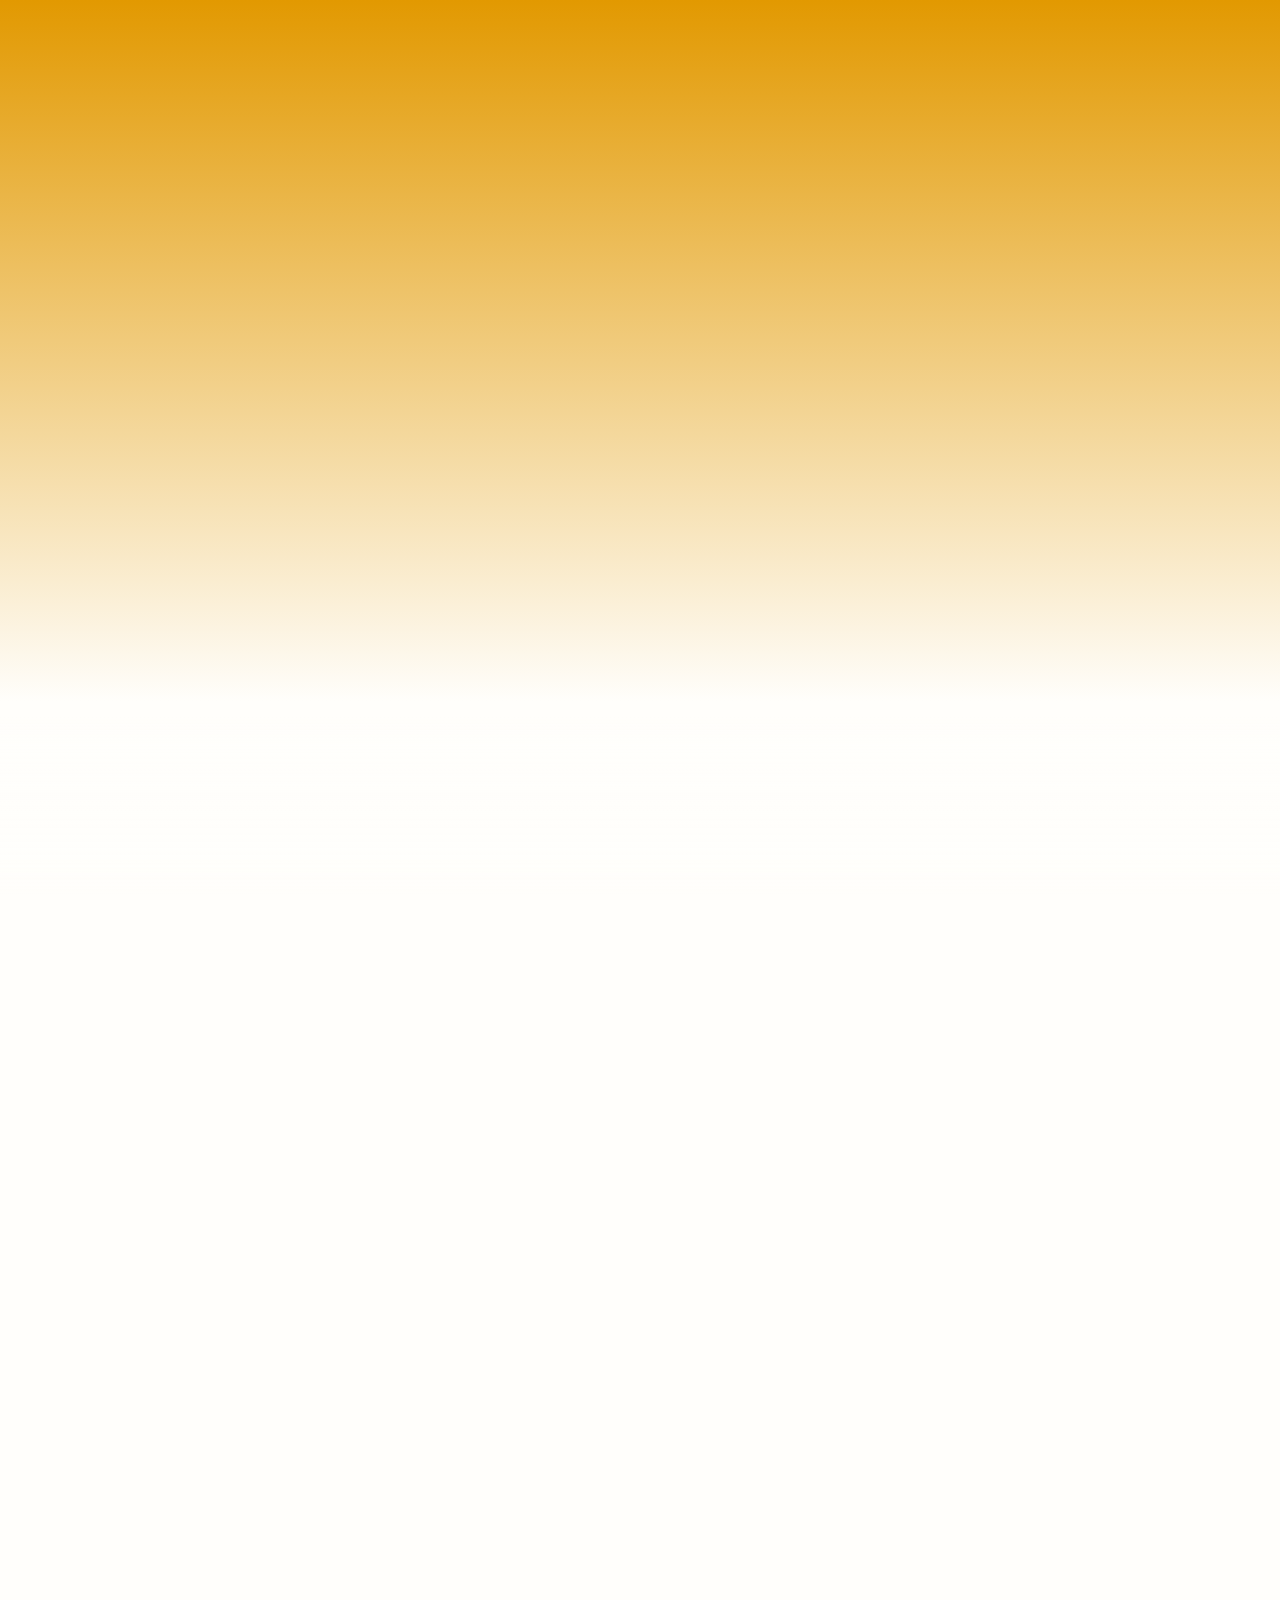
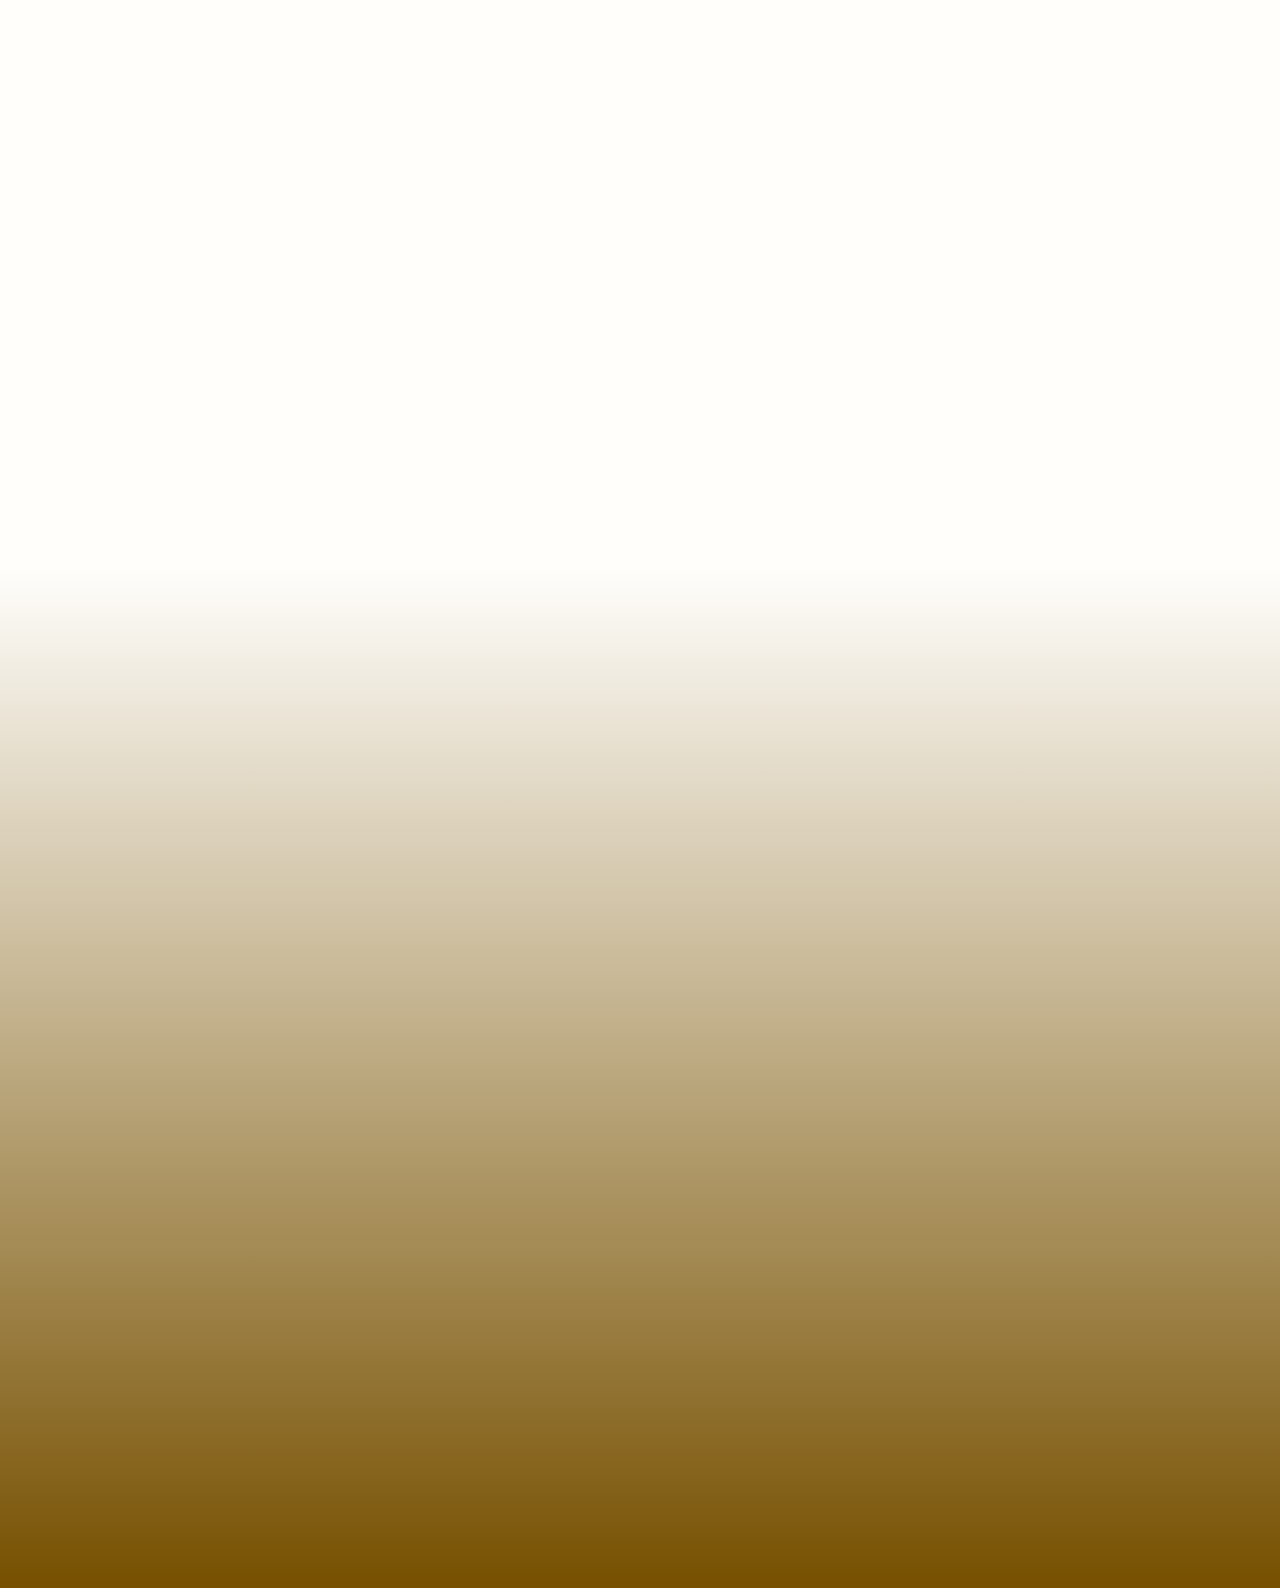
<file: index.html>
<!DOCTYPE html>
<html lang="en">
  <head>
    <meta charset="UTF-8" />
    <link rel="icon" type="image/svg+xml" href="./client/assets/favicon.ico" />
    <meta name="viewport" content="width=device-width, initial-scale=1.0" />
    <!-- imported fonts; "Estonia" and "Libre Baskerville" -->
    <link rel="preconnect" href="https://fonts.googleapis.com" />
    <link rel="preconnect" href="https://fonts.gstatic.com" crossorigin />
    <link
      href="https://fonts.googleapis.com/css2?family=Estonia&family=Libre+Baskerville:ital,wght@0,400;0,700;1,400&family=NTR&display=swap"
      rel="stylesheet"
    />
    <!-- imported fonts; "Estonia" and "Libre Baskerville" -->
    <script src="./js/index.js"></script>
    <link href="./styles/style.css" rel="stylesheet" />
    <title>Aviv - Home</title>
  </head>
  <body>
    <!-- bg -->
    <div class="home">
      <!-- intro poem -->
      <div class="ipoem">
        <div class="ipoem__txt">
          <p><span class="ipoem__th">"</span> It comes</p>
          <p class="ipoem__lg">Unadorned</p>
          <p>Like a phrase</p>
          <p>Strong enough to cast a <span class="ipoem__md">spell;</span></p>
          <p>It comes</p>
          <p class="ipoem__md">Unbidden,</p>
          <p>
            Like the turn of <span class="ipoem__lg">sun</span> through hills
          </p>
          <p>
            Or <span class="ipoem__lg">stars</span> in wheels of
            <span class="ipoem__md">song.</span>
          </p>
          <p>
            The jeweled feet of women <span class="ipoem__lg">dance</span> the
            earth.
          </p>
          <p>Arousing it to spring.</p>
          <p>
            Shoulders broad as a road bend to share the weight of
            <span class="ipoem__lg">years.</span>
          </p>
          <p>
            <span class="ipoem__md">Profiles</span> breach the distance and lean
          </p>
          <p>Toward an ordinary <span class="ipoem__lg">kiss.</span></p>
          <p class="ipoem__th">Bliss.</p>
          <p>
            It comes naked into the world like a
            <span class="ipoem__md">charm.</span>
            <span class="ipoem__th">"</span>
          </p>
          <p class="ipoem__itl">
            <span class="ipoem__md">- Toni Morrison</span> “It Comes Unadorned”
          </p>
        </div>
      </div>
      <!-- intro poem -->
      <!-- nav bar -->
      <div class="navbar">
        <a class="navbar__pri" href="#footer">Find Me</a>
        <a class="navbar__sec" href="pages/portfolio.html">My Work</a>
      </div>
      <!-- nav bar -->
      <!-- intro section -->
      <div class="isec">
        <p class="isec__1 hide">Dear Traveller,</p>
        <p class="isec__2 hide">Welcome to my</p>
        <p class="isec__3 hide">Home.</p>
        <p class="isec__4 hide">I'm aviv</p>
        <svg
          class="isec__5 inanimate"
          width="40"
          height="40"
          viewBox="0 0 40 40"
          fill="none"
          xmlns="http://www.w3.org/2000/svg"
          focusable="none"
        >
          <path
            d="M15.0054 16.5903L15.3086 17.024L15.7244 16.6966C17.3439 15.4214 18.5513 14.1087 19.3198 12.7529L19.3198 12.7529L19.3225 12.748C20.0907 11.3568 20.4752 9.8558 20.4752 8.25316C20.4752 6.60046 20.1145 5.23298 19.3348 4.20693C18.5484 3.13787 17.4755 2.58861 16.1586 2.58861C14.9135 2.58861 13.9292 3.08881 13.2839 4.09765C12.6629 5.0684 12.3872 6.46065 12.3872 8.20253C12.3872 9.73675 12.6092 11.2214 13.0541 12.6545L13.0541 12.6546L13.0551 12.6579C13.5003 14.0571 14.1508 15.3683 15.0054 16.5903ZM12.9914 20.7654L12.7246 20.4057L12.3378 20.6315C10.2063 21.8757 8.5291 23.3558 7.32395 25.0786C6.11627 26.7712 5.49752 28.558 5.49752 30.4304C5.49752 32.4003 6.11537 34.0643 7.37016 35.3827L7.37001 35.3828L7.38001 35.3927C8.6734 36.6773 10.325 37.3101 12.2924 37.3101C13.7659 37.3101 15.3228 36.9339 16.9574 36.2033C18.596 35.471 20.1431 34.4449 21.599 33.1306L21.936 32.8264L21.6655 32.4617L12.9914 20.7654ZM24.433 29.2118L24.8246 29.7327L25.2264 29.2197C26.024 28.2012 26.756 27.2155 27.4224 26.2627C28.1224 25.2751 28.7251 24.3519 29.2291 23.4937L29.2292 23.4938L29.2334 23.4864C29.738 22.5929 30.1306 21.7754 30.4065 21.0355C30.6789 20.3052 30.8346 19.6658 30.8346 19.1392C30.8346 18.7906 30.7537 18.4615 30.5701 18.174C30.3881 17.8888 30.1255 17.6767 29.8123 17.5263C29.3306 17.2821 28.6481 17.1619 27.811 17.1295V16.3481H38.2113V17.1285C37.6707 17.1468 37.1818 17.1961 36.7469 17.2786C36.2074 17.3534 35.7107 17.5028 35.262 17.7319C34.8201 17.9577 34.4027 18.2556 34.0092 18.621L34.0005 18.6291L33.9921 18.6376C33.6301 19.0075 33.2791 19.4759 32.9369 20.0342L25.904 30.5576L25.711 30.8463L25.9142 31.1279C27.3258 33.085 28.8029 34.5998 30.3505 35.6538L30.3504 35.6539L30.3612 35.6609C31.9445 36.6805 33.5406 37.2089 35.1425 37.2089C35.597 37.2089 36.0117 37.1732 36.3826 37.0975L36.4061 37.0927L36.429 37.0856C36.8142 36.9676 37.1654 36.7889 37.4788 36.5488L37.4788 36.5489L37.4858 36.5434C37.8305 36.2695 38.1287 35.9249 38.384 35.518C38.6037 35.2077 38.8184 34.8404 39.029 34.4195L39.4124 34.5292C39.0325 36.1022 38.3084 37.2936 37.2606 38.1399C36.1142 39.0322 34.5968 39.5 32.6642 39.5C31.8794 39.5 31.1297 39.4038 30.4138 39.2131L30.4059 39.211L30.3981 39.2091C29.7267 39.0533 29.0291 38.7702 28.3045 38.3518C27.5739 37.93 26.7871 37.3733 25.944 36.6776C25.102 35.9829 24.1734 35.118 23.1578 34.0806L22.7934 33.7084L22.4364 34.0877C20.8289 35.7954 18.9664 37.1238 16.8461 38.0755L16.8434 38.0767C14.7573 39.0274 12.6303 39.5 10.4585 39.5C8.98995 39.5 7.64318 39.2885 6.41405 38.871C5.21042 38.4172 4.17417 37.8219 3.29937 37.0887C2.42554 36.3227 1.74151 35.4324 1.24348 34.4158C0.748715 33.3724 0.5 32.2485 0.5 31.038C0.5 28.8869 1.33136 26.8947 3.04319 25.0489L3.0432 25.0489L3.04612 25.0457C4.77036 23.1539 7.5659 21.229 11.4744 19.283L11.9822 19.0302L11.6676 18.5581C10.6278 16.9981 9.87313 15.5511 9.39446 14.2162C8.95073 12.8869 8.728 11.4908 8.728 10.0253C8.728 8.58599 8.91993 7.29037 9.2969 6.13358C9.70841 4.93847 10.2731 3.93439 10.9852 3.11213C11.6974 2.28961 12.5468 1.65866 13.5373 1.21598L13.5374 1.21614L13.5493 1.21046C14.5328 0.739504 15.631 0.5 16.8525 0.5C17.9203 0.5 18.8804 0.676272 19.7394 1.02099L19.7394 1.02102L19.745 1.02319C20.6445 1.37172 21.4125 1.85958 22.0553 2.48496C22.6982 3.11044 23.1878 3.84446 23.5257 4.69155L23.5285 4.69873L23.5316 4.70581C23.8976 5.54707 24.0849 6.49072 24.0849 7.5443C24.0849 9.31805 23.5138 10.9876 22.3489 12.5635L22.3488 12.5635L22.345 12.5688C21.2034 14.1561 19.2736 15.9069 16.5181 17.8169L16.0911 18.1129L16.4033 18.5283L24.433 29.2118Z"
            stroke="#221700"
          />
        </svg>
        <p class="isec__6 hide">I'd like to make</p>
        <p class="isec__7 hide">Someplace</p>
        <svg
          class="isec__8 beau"
          width="140"
          height="25"
          viewBox="0 0 140 25"
          fill="none"
          xmlns="http://www.w3.org/2000/svg"
          focusable="none"
        >
          <path
            d="M0 24.673V23.5434C0.773767 23.5236 1.38881 23.4641 1.84514 23.365C2.3213 23.266 2.67842 23.0975 2.91651 22.8597C3.17443 22.6219 3.34307 22.285 3.42243 21.849C3.52163 21.413 3.57123 20.8482 3.57123 20.1546V6.30202C3.57123 5.6084 3.53155 5.05351 3.45219 4.63734C3.39267 4.20135 3.25379 3.86445 3.03555 3.62664C2.83715 3.36901 2.53954 3.20056 2.14274 3.12128C1.74594 3.0222 1.23009 2.95283 0.595205 2.9132V1.78359H9.49353C12.172 1.78359 14.2552 2.25921 15.7432 3.21046C17.2312 4.16171 17.9752 5.49941 17.9752 7.22354C17.9752 8.53151 17.5586 9.60166 16.7253 10.434C15.9118 11.2663 14.6123 11.9501 12.8267 12.4851V12.604C13.4417 12.6635 13.9774 12.7329 14.4337 12.8121C14.8901 12.8914 15.2968 12.9905 15.6539 13.1094C16.011 13.2085 16.3384 13.3373 16.636 13.4958C16.9534 13.6544 17.261 13.8327 17.5586 14.0309C19.3243 15.2794 20.2072 16.845 20.2072 18.7277C20.2072 19.778 19.9096 20.759 19.3144 21.6706C18.7391 22.5624 17.9256 23.266 16.8741 23.7812C16.5368 23.9596 16.1896 24.1082 15.8325 24.2271C15.4753 24.3262 15.0587 24.4154 14.5825 24.4946C14.1064 24.5541 13.5508 24.6036 12.916 24.6433C12.3009 24.6631 11.5668 24.673 10.7137 24.673H0ZM10.803 23.3948C14.3941 23.3948 16.1896 21.8589 16.1896 18.7872C16.1896 16.5478 15.267 14.9822 13.4219 14.0904C13.1044 13.9516 12.7969 13.8327 12.4993 13.7336C12.2017 13.6346 11.8545 13.5652 11.4577 13.5256C11.0609 13.4661 10.5847 13.4265 10.0292 13.4067C9.49353 13.3868 8.82888 13.3769 8.03527 13.3769H6.69606V20.0059C6.69606 21.2148 7.0135 22.0868 7.64839 22.6219C8.28328 23.1371 9.33481 23.3948 10.803 23.3948ZM8.36264 11.8906C8.97768 11.8906 9.49353 11.8807 9.91017 11.8609C10.3268 11.8411 10.6839 11.8113 10.9815 11.7717C11.2791 11.7122 11.5371 11.6429 11.7553 11.5636C11.9934 11.4645 12.2315 11.3357 12.4696 11.1772C13.1044 10.7808 13.5508 10.3052 13.8088 9.7503C14.0865 9.1954 14.2254 8.47206 14.2254 7.58026C14.2254 6.01467 13.8385 4.89497 13.0648 4.22117C12.3108 3.52755 11.1204 3.18074 9.49353 3.18074H7.20199C6.8647 3.18074 6.69606 3.34919 6.69606 3.68609V11.8906H8.36264Z"
            stroke="#221700"
            stroke-width="1"
            mask="url(#path-1-inside-1_37_381)"
          />
          <path
            d="M37.5158 21.9084C35.8294 23.9497 33.7363 24.9703 31.2364 24.9703C30.0659 24.9703 29.0044 24.782 28.0521 24.4055C27.0998 24.0091 26.2764 23.4641 25.582 22.7705C24.9074 22.0571 24.3816 21.2148 24.0047 20.2438C23.6277 19.2529 23.4392 18.1629 23.4392 16.9738C23.4392 15.765 23.6376 14.6453 24.0344 13.6147C24.4312 12.5842 24.9868 11.7023 25.701 10.9691C26.4351 10.2358 27.2982 9.66112 28.2902 9.24495C29.302 8.82877 30.4031 8.62069 31.5936 8.62069C33.5181 8.62069 35.0061 9.14586 36.0576 10.1962C37.1091 11.2267 37.6349 12.713 37.6349 14.6552C37.6349 14.9326 37.5754 15.1011 37.4563 15.1605C37.3571 15.22 37.1091 15.2497 36.7123 15.2497H26.9212C26.8815 15.4082 26.8517 15.6064 26.8319 15.8442C26.8121 16.0622 26.8021 16.3099 26.8021 16.5874C26.8021 17.6179 26.9212 18.5593 27.1593 19.4114C27.4172 20.2438 27.7743 20.9572 28.2306 21.5517C28.7068 22.1463 29.2623 22.612 29.8972 22.9489C30.5519 23.266 31.2761 23.4245 32.0697 23.4245C32.903 23.4245 33.6768 23.2461 34.391 22.8894C35.1053 22.5129 35.8394 21.9084 36.5933 21.0761L37.5158 21.9084ZM32.6054 13.8823C33.0022 13.8823 33.3196 13.8724 33.5577 13.8526C33.7958 13.8327 33.9744 13.7931 34.0934 13.7336C34.2125 13.6742 34.2918 13.5949 34.3315 13.4958C34.3712 13.3769 34.391 13.2283 34.391 13.0499C34.391 12.1383 34.0934 11.415 33.4982 10.8799C32.9228 10.325 32.1292 10.0476 31.1174 10.0476C28.9746 10.0476 27.6454 11.3258 27.1295 13.8823H32.6054Z"
            stroke="#221700"
            stroke-width="1"
            mask="url(#path-1-inside-1_37_381)"
          />
          <path
            d="M49.7248 15.874C48.5939 16.3099 47.6316 16.736 46.838 17.1522C46.0643 17.5684 45.4393 17.9845 44.9631 18.4007C44.487 18.8169 44.1398 19.2331 43.9215 19.6492C43.7231 20.0654 43.6239 20.4915 43.6239 20.9275C43.6239 21.5815 43.8422 22.1165 44.2786 22.5327C44.7151 22.9489 45.2905 23.157 46.0047 23.157C46.5206 23.157 46.9967 23.0281 47.4332 22.7705C47.8895 22.5129 48.2864 22.1661 48.6236 21.7301C48.9609 21.2743 49.2288 20.7491 49.4272 20.1546C49.6256 19.5402 49.7248 18.8962 49.7248 18.2224V15.874ZM49.7248 14.5957V13.3769C49.7248 10.9592 48.6931 9.7503 46.6297 9.7503C46.2924 9.7503 46.0047 9.78002 45.7667 9.83948C45.5286 9.89893 45.3302 9.99802 45.1714 10.1367C45.0127 10.2755 44.8639 10.4736 44.725 10.7313C44.606 10.9889 44.487 11.306 44.3679 11.6825C44.1497 12.2572 43.9314 12.6437 43.7132 12.8419C43.5148 13.0202 43.2172 13.1094 42.8204 13.1094C41.8284 13.1094 41.3324 12.614 41.3324 11.6231C41.3324 10.6718 41.8383 9.93857 42.8501 9.42331C43.862 8.88823 45.3004 8.62069 47.1654 8.62069C49.1494 8.62069 50.5581 8.97741 51.3913 9.69084C52.2246 10.3845 52.6413 11.5735 52.6413 13.258V19.9168C52.6413 22.176 53.0877 23.3056 53.9805 23.3056C54.2582 23.3056 54.5261 23.2759 54.784 23.2164C55.0419 23.1371 55.2602 22.9489 55.4387 22.6516L55.8554 23.365C55.6173 23.8208 55.1808 24.2073 54.5459 24.5244C53.911 24.8216 53.2464 24.9703 52.552 24.9703C51.679 24.9703 51.0243 24.6928 50.5878 24.1379C50.1712 23.583 49.9628 22.8002 49.9628 21.7895H49.814C49.2982 22.7606 48.584 23.5335 47.6713 24.1082C46.7587 24.6631 45.7468 24.9405 44.6358 24.9405C43.3858 24.9405 42.4037 24.6235 41.6895 23.9893C40.9752 23.3551 40.6181 22.503 40.6181 21.4328C40.6181 20.9572 40.6975 20.5014 40.8562 20.0654C41.0348 19.6294 41.3125 19.2132 41.6895 18.8169C42.0665 18.4205 42.5625 18.0341 43.1775 17.6576C43.7926 17.2612 44.5465 16.8648 45.4393 16.4685L49.7248 14.5957Z"
            stroke="#221700"
            stroke-width="1"
            mask="url(#path-1-inside-1_37_381)"
          />
          <path
            d="M69.8936 13.6742C69.8936 12.8617 69.8738 12.2275 69.8341 11.7717C69.7944 11.2961 69.6853 10.9394 69.5067 10.7015C69.348 10.4439 69.1 10.2755 68.7627 10.1962C68.4453 10.0971 67.9989 10.0178 67.4235 9.95838V8.91795H72.8101V18.044C72.8101 19.1736 72.8201 20.0951 72.8399 20.8086C72.8796 21.522 72.9292 22.0571 72.9887 22.4138C73.0284 22.6714 73.0879 22.8795 73.1673 23.0381C73.2665 23.1768 73.4053 23.2957 73.5839 23.3948C73.7625 23.474 73.9906 23.5335 74.2684 23.5731C74.566 23.5929 74.943 23.6029 75.3993 23.6029V24.6433L70.4888 25L70.1615 21.4328H70.0424C69.2885 22.6615 68.4155 23.5632 67.4235 24.1379C66.4514 24.6928 65.4296 24.9703 64.3582 24.9703C63.5249 24.9703 62.7115 24.8117 61.9179 24.4946C61.1441 24.1776 60.5588 23.7515 60.162 23.2164C59.8247 22.7804 59.5767 22.176 59.418 21.4031C59.2791 20.6302 59.2097 19.6294 59.2097 18.4007V13.6742C59.2097 12.8617 59.1899 12.2275 59.1502 11.7717C59.1105 11.2961 59.0014 10.9394 58.8228 10.7015C58.6641 10.4439 58.4161 10.2755 58.0788 10.1962C57.7614 10.0971 57.315 10.0178 56.7396 9.95838V8.91795H62.1262V17.0333C62.1262 19.1934 62.3742 20.759 62.8702 21.7301C63.386 22.7012 64.1995 23.1867 65.3105 23.1867C67.0565 23.1867 68.4155 22.0472 69.3877 19.7681C69.4869 19.5303 69.5663 19.3123 69.6258 19.1141C69.6853 18.916 69.7349 18.698 69.7746 18.4602C69.8143 18.2224 69.844 17.9548 69.8639 17.6576C69.8837 17.3603 69.8936 17.0036 69.8936 16.5874V13.6742Z"
            stroke="#221700"
            stroke-width="1"
            mask="url(#path-1-inside-1_37_381)"
          />
          <path
            d="M77.5397 10.7907V9.69084C78.5912 9.0765 79.4146 8.46215 80.0098 7.8478C80.605 7.23345 81.0613 6.5002 81.3788 5.64804H82.2418V9.39358H86.2297V10.7907H82.2418V19.8276C82.2418 20.5212 82.2716 21.1058 82.3311 21.5815C82.4105 22.0571 82.5295 22.4435 82.6882 22.7408C82.8469 23.0182 83.0553 23.2164 83.3132 23.3353C83.5711 23.4542 83.8985 23.5137 84.2953 23.5137C84.7913 23.5137 85.2079 23.4146 85.5452 23.2164C85.9023 22.9984 86.2495 22.6417 86.5868 22.1463L87.3308 22.7111C87.0531 23.4443 86.567 24.0091 85.8726 24.4055C85.198 24.782 84.3548 24.9703 83.3429 24.9703C82.0335 24.9703 81.0316 24.6631 80.3372 24.0488C79.6626 23.4146 79.3253 22.5129 79.3253 21.3436V10.7907H77.5397Z"
            stroke="#221700"
            stroke-width="1"
            mask="url(#path-1-inside-1_37_381)"
          />
          <path
            d="M94.6795 19.9465C94.6795 20.7194 94.7093 21.3436 94.7688 21.8193C94.8482 22.2751 94.987 22.6417 95.1854 22.9191C95.3838 23.1768 95.6616 23.3551 96.0187 23.4542C96.3759 23.5533 96.852 23.6128 97.4472 23.6326V24.673H88.906V23.6326C89.5012 23.6128 89.9873 23.5533 90.3643 23.4542C90.7412 23.3353 91.0289 23.157 91.2273 22.9191C91.4456 22.6615 91.5844 22.3147 91.644 21.8787C91.7233 21.4229 91.763 20.8482 91.763 20.1546V16.3496C91.763 15.2002 91.7432 14.2588 91.7035 13.5256C91.6837 12.7725 91.634 12.2572 91.5547 11.9798C91.4555 11.524 91.2273 11.2168 90.8702 11.0583C90.5131 10.8799 89.8385 10.7907 88.8465 10.7907V9.7503L94.6795 8.62069V19.9465ZM91.2571 2.58621C91.2571 2.07095 91.4357 1.63496 91.7928 1.27824C92.1499 0.921521 92.5864 0.743162 93.1022 0.743162C93.6181 0.743162 94.0546 0.921521 94.4117 1.27824C94.7688 1.63496 94.9474 2.07095 94.9474 2.58621C94.9474 3.10147 94.7688 3.53746 94.4117 3.89417C94.0546 4.25089 93.6181 4.42925 93.1022 4.42925C92.5864 4.42925 92.1499 4.25089 91.7928 3.89417C91.4357 3.53746 91.2571 3.10147 91.2571 2.58621Z"
            stroke="#221700"
            stroke-width="1"
            mask="url(#path-1-inside-1_37_381)"
          />
          <path
            d="M98.9894 9.39358H102.352V7.25327C102.352 4.97424 102.948 3.20055 104.138 1.93222C105.348 0.644074 107.064 0 109.286 0C110.517 0 111.518 0.188267 112.292 0.564803C113.066 0.941339 113.453 1.42687 113.453 2.0214C113.453 2.41776 113.324 2.75466 113.066 3.0321C112.828 3.28973 112.52 3.41855 112.143 3.41855C111.905 3.41855 111.647 3.34919 111.37 3.21046C111.112 3.05192 110.765 2.79429 110.328 2.43757C109.832 2.0214 109.445 1.75386 109.167 1.63496C108.89 1.49623 108.562 1.42687 108.185 1.42687C106.995 1.42687 106.142 2.03131 105.626 3.24019C105.447 3.63654 105.318 4.12208 105.239 4.69679C105.18 5.2715 105.15 6.06421 105.15 7.07491V9.39358H109.941V10.7907H105.15V19.887C105.15 20.6203 105.189 21.2247 105.269 21.7004C105.368 22.176 105.527 22.5624 105.745 22.8597C105.983 23.1371 106.301 23.3353 106.697 23.4542C107.094 23.5533 107.61 23.6128 108.245 23.6326V24.673H99.7929V23.6326C100.348 23.6128 100.795 23.5632 101.132 23.4839C101.469 23.3849 101.727 23.2164 101.906 22.9786C102.084 22.721 102.204 22.3742 102.263 21.9382C102.323 21.4824 102.352 20.8779 102.352 20.1249V10.7907H98.9894V9.39358Z"
            stroke="#221700"
            stroke-width="1"
            mask="url(#path-1-inside-1_37_381)"
          />
          <path
            d="M124.676 13.6742C124.676 12.8617 124.656 12.2275 124.616 11.7717C124.577 11.2961 124.467 10.9394 124.289 10.7015C124.13 10.4439 123.882 10.2755 123.545 10.1962C123.227 10.0971 122.781 10.0178 122.206 9.95838V8.91795H127.592V18.044C127.592 19.1736 127.602 20.0951 127.622 20.8086C127.662 21.522 127.711 22.0571 127.771 22.4138C127.811 22.6714 127.87 22.8795 127.949 23.0381C128.049 23.1768 128.187 23.2957 128.366 23.3948C128.545 23.474 128.773 23.5335 129.051 23.5731C129.348 23.5929 129.725 23.6029 130.181 23.6029V24.6433L125.271 25L124.944 21.4328H124.825C124.071 22.6615 123.198 23.5632 122.206 24.1379C121.234 24.6928 120.212 24.9703 119.14 24.9703C118.307 24.9703 117.494 24.8117 116.7 24.4946C115.926 24.1776 115.341 23.7515 114.944 23.2164C114.607 22.7804 114.359 22.176 114.2 21.4031C114.061 20.6302 113.992 19.6294 113.992 18.4007V13.6742C113.992 12.8617 113.972 12.2275 113.932 11.7717C113.893 11.2961 113.784 10.9394 113.605 10.7015C113.446 10.4439 113.198 10.2755 112.861 10.1962C112.544 10.0971 112.097 10.0178 111.522 9.95838V8.91795H116.908V17.0333C116.908 19.1934 117.156 20.759 117.652 21.7301C118.168 22.7012 118.982 23.1867 120.093 23.1867C121.839 23.1867 123.198 22.0472 124.17 19.7681C124.269 19.5303 124.348 19.3123 124.408 19.1141C124.467 18.916 124.517 18.698 124.557 18.4602C124.596 18.2224 124.626 17.9548 124.646 17.6576C124.666 17.3603 124.676 17.0036 124.676 16.5874V13.6742Z"
            stroke="#221700"
            stroke-width="1"
            mask="url(#path-1-inside-1_37_381)"
          />
          <path
            d="M137.351 20.0357C137.351 20.7887 137.381 21.3932 137.441 21.849C137.5 22.3048 137.619 22.6615 137.798 22.9191C137.996 23.1768 138.264 23.3551 138.601 23.4542C138.958 23.5533 139.425 23.6128 140 23.6326V24.673H131.786V23.6326C132.381 23.6128 132.858 23.5533 133.215 23.4542C133.572 23.3353 133.85 23.157 134.048 22.9191C134.266 22.6813 134.405 22.3543 134.465 21.9382C134.544 21.5022 134.584 20.9374 134.584 20.2438V7.43163C134.584 6.36147 134.564 5.46968 134.524 4.75624C134.504 4.02299 134.465 3.52755 134.405 3.26992C134.306 2.81411 134.068 2.50694 133.691 2.34839C133.334 2.18985 132.679 2.11058 131.727 2.11058V1.09988L137.351 0V20.0357Z"
            stroke="#221700"
            stroke-width="1"
            mask="url(#path-1-inside-1_37_381)"
          />
        </svg>
        <p class="isec__9 hide">For</p>
        <svg
          focusable="none"
          class="isec__10 circ"
          width="45"
          height="45"
          viewBox="0 0 45 45"
          fill="none"
          xmlns="http://www.w3.org/2000/svg"
        >
          <circle cx="22.5" cy="22.5" r="22" stroke="#221700" />
          <path
            d="M8.86351 18.956C8.72351 18.7133 8.59284 18.5173 8.47151
          18.368C8.35018 18.2093 8.22418 18.0833 8.09351 17.99C7.97218 17.8967
          7.84151 17.836 7.70151 17.808C7.56151 17.7707 7.39351 17.752 7.19751
          17.752V17.22H11.6075V17.752C11.1408 17.752 10.8095 17.7893 10.6135
          17.864C10.4268 17.9293 10.3335 18.0507 10.3335 18.228C10.3335 18.424
          10.4408 18.704 10.6555 19.068L12.8255 22.778H12.8815L14.4635
          20.118C14.7622 19.614 14.9722 19.2173 15.0935 18.928C15.2242 18.6387
          15.2895 18.4053 15.2895 18.228C15.2895 18.0507 15.2195 17.9293 15.0795
          17.864C14.9488 17.7893 14.7155 17.752 14.3795
          17.752V17.22H17.5855V17.752C17.3895 17.752 17.2122 17.78 17.0535
          17.836C16.9042 17.892 16.7455 18.004 16.5775 18.172C16.4095 18.34
          16.2228 18.5733 16.0175 18.872C15.8215 19.1707 15.5788 19.5627 15.2895
          20.048L13.1335 23.688V25.354C13.1335 25.8113 13.1475 26.18 13.1755
          26.46C13.2128 26.7307 13.2828 26.9407 13.3855 27.09C13.4975 27.2393
          13.6515 27.342 13.8475 27.398C14.0528 27.4447 14.3235 27.468 14.6595
          27.468V28H10.1235V27.468C10.4595 27.468 10.7255 27.4447 10.9215
          27.398C11.1268 27.342 11.2808 27.244 11.3835 27.104C11.4955 26.9547
          11.5702 26.7493 11.6075 26.488C11.6448 26.2267 11.6635 25.8813 11.6635
          25.452V23.744L8.86351 18.956Z"
            fill="#221700"
          />
          <path
            d="M20.8169 20.44C21.3489 20.44 21.8529 20.538 22.3289 20.734C22.8049 20.9207 23.2202 21.182 23.5749 21.518C23.9389 21.854 24.2236 22.2553 24.4289 22.722C24.6436 23.1793 24.7509 23.6833 24.7509 24.234C24.7509 24.8033 24.6436 25.326 24.4289 25.802C24.2236 26.278 23.9389 26.6887 23.5749 27.034C23.2202 27.3793 22.8049 27.65 22.3289 27.846C21.8529 28.042 21.3489 28.14 20.8169 28.14C20.2942 28.14 19.7949 28.0467 19.3189 27.86C18.8522 27.664 18.4416 27.3933 18.0869 27.048C17.7322 26.7027 17.4522 26.292 17.2469 25.816C17.0416 25.3307 16.9389 24.8033 16.9389 24.234C16.9389 23.6833 17.0416 23.1747 17.2469 22.708C17.4522 22.2413 17.7322 21.84 18.0869 21.504C18.4416 21.168 18.8522 20.9067 19.3189 20.72C19.7949 20.5333 20.2942 20.44 20.8169 20.44ZM20.8169 21.112C20.4716 21.112 20.1542 21.1867 19.8649 21.336C19.5849 21.4853 19.3422 21.7 19.1369 21.98C18.9409 22.2507 18.7869 22.582 18.6749 22.974C18.5722 23.3567 18.5209 23.7813 18.5209 24.248C18.5209 24.7333 18.5722 25.172 18.6749 25.564C18.7869 25.956 18.9409 26.292 19.1369 26.572C19.3422 26.8427 19.5849 27.0527 19.8649 27.202C20.1449 27.3513 20.4622 27.426 20.8169 27.426C21.1716 27.426 21.4936 27.3513 21.7829 27.202C22.0722 27.0527 22.3196 26.838 22.5249 26.558C22.7302 26.278 22.8889 25.942 23.0009 25.55C23.1129 25.158 23.1689 24.724 23.1689 24.248C23.1689 23.7813 23.1129 23.3567 23.0009 22.974C22.8889 22.5913 22.7302 22.2647 22.5249 21.994C22.3196 21.714 22.0722 21.4993 21.7829 21.35C21.4936 21.1913 21.1716 21.112 20.8169 21.112Z"
            fill="#221700"
          />
          <path
            d="M32.049 22.82C32.049 22.4373 32.0397 22.1387 32.021 21.924C32.0024 21.7 31.951 21.532 31.867 21.42C31.7924 21.2987 31.6757 21.2193 31.517 21.182C31.3677 21.1353 31.1577 21.098 30.887 21.07V20.58H33.421V24.878C33.421 25.41 33.4257 25.844 33.435 26.18C33.4537 26.516 33.477 26.768 33.505 26.936C33.5237 27.0573 33.5517 27.1553 33.589 27.23C33.6357 27.2953 33.701 27.3513 33.785 27.398C33.869 27.4353 33.9764 27.4633 34.107 27.482C34.247 27.4913 34.4244 27.496 34.639 27.496V27.986L32.329 28.154L32.175 26.474H32.119C31.7644 27.0527 31.3537 27.4773 30.887 27.748C30.4297 28.0093 29.949 28.14 29.445 28.14C29.053 28.14 28.6704 28.0653 28.297 27.916C27.933 27.7667 27.6577 27.566 27.471 27.314C27.3124 27.1087 27.1957 26.824 27.121 26.46C27.0557 26.096 27.023 25.6247 27.023 25.046V22.82C27.023 22.4373 27.0137 22.1387 26.995 21.924C26.9764 21.7 26.925 21.532 26.841 21.42C26.7664 21.2987 26.6497 21.2193 26.491 21.182C26.3417 21.1353 26.1317 21.098 25.861 21.07V20.58H28.395V24.402C28.395 25.4193 28.5117 26.1567 28.745 26.614C28.9877 27.0713 29.3704 27.3 29.893 27.3C30.7144 27.3 31.3537 26.7633 31.811 25.69C31.8577 25.578 31.895 25.4753 31.923 25.382C31.951 25.2887 31.9744 25.186 31.993 25.074C32.0117 24.962 32.0257 24.836 32.035 24.696C32.0444 24.556 32.049 24.388 32.049 24.192V22.82Z"
            fill="#221700"
          />
          <path
            d="M35.7559 27.45C35.7559 27.2633 35.8193 27.1067 35.9459 26.98C36.0726 26.8533 36.2259 26.79 36.4059 26.79C36.5926 26.79 36.7493 26.8533 36.8759 26.98C37.0026 27.1067 37.0659 27.2633 37.0659 27.45C37.0659 27.63 37.0026 27.7833 36.8759 27.91C36.7493 28.0367 36.5926 28.1 36.4059 28.1C36.2259 28.1 36.0726 28.0367 35.9459 27.91C35.8193 27.7833 35.7559 27.63 35.7559 27.45Z"
            fill="#221700"
          />
        </svg>
        <!-- intro section -->
        <!-- about me section -->
        <svg
          focusable="none"
          class="isec__11__a line"
          width="155"
          height="80"
          viewBox="0 0 155 80"
          fill="none"
          xmlns="http://www.w3.org/2000/svg"
        >
          <path
            d="M0.5 68C51.5 62.3333 158.9 34.3 180.5 -32.5"
            stroke-width="2"
            stroke="#221700"
          />
        </svg>
        <svg
          focusable="none"
          class="isec__11 circ"
          width="45"
          height="45"
          viewBox="0 0 45 45"
          fill="none"
          xmlns="http://www.w3.org/2000/svg"
        >
          <circle cx="22.5" cy="22.5" r="22" stroke="#221700" />
          <path
            d="M12.8045 25.11C12.8045 25.4433 12.8179 25.7067 12.8445 25.9C12.8712 26.0933 12.9212 26.2433 12.9945 26.35C13.0745 26.4567 13.1845 26.5267 13.3245 26.56C13.4712 26.5933 13.6612 26.6133 13.8945 26.62V27H10.6545V26.62C10.8879 26.6133 11.0745 26.5933 11.2145 26.56C11.3612 26.52 11.4745 26.45 11.5545 26.35C11.6345 26.25 11.6879 26.11 11.7145 25.93C11.7412 25.7433 11.7545 25.4933 11.7545 25.18V21.12C11.7545 20.84 11.7412 20.61 11.7145 20.43C11.6945 20.2433 11.6479 20.0967 11.5745 19.99C11.5079 19.8833 11.4079 19.81 11.2745 19.77C11.1412 19.7233 10.9679 19.6933 10.7545 19.68V19.3H13.7945V19.68C13.5812 19.6867 13.4079 19.7133 13.2745 19.76C13.1479 19.8067 13.0479 19.8867 12.9745 20C12.9079 20.1067 12.8612 20.2567 12.8345 20.45C12.8145 20.6433 12.8045 20.89 12.8045 21.19V25.11Z"
            fill="#221700"
          />

          <path
            d="M20.916 24.04C20.536 24.1867 20.2127 24.33 19.946 24.47C19.686 24.61 19.476 24.75 19.316 24.89C19.156 25.03 19.0394 25.17 18.966 25.31C18.8994 25.45 18.866 25.5933 18.866 25.74C18.866 25.96 18.9394 26.14 19.086 26.28C19.2327 26.42 19.426 26.49 19.666 26.49C19.8394 26.49 19.9994 26.4467 20.146 26.36C20.2994 26.2733 20.4327 26.1567 20.546 26.01C20.6594 25.8567 20.7494 25.68 20.816 25.48C20.8827 25.2733 20.916 25.0567 20.916 24.83V24.04ZM20.916 23.61V23.2C20.916 22.3867 20.5694 21.98 19.876 21.98C19.7627 21.98 19.666 21.99 19.586 22.01C19.506 22.03 19.4394 22.0633 19.386 22.11C19.3327 22.1567 19.2827 22.2233 19.236 22.31C19.196 22.3967 19.156 22.5033 19.116 22.63C19.0427 22.8233 18.9694 22.9533 18.896 23.02C18.8294 23.08 18.7294 23.11 18.596 23.11C18.2627 23.11 18.096 22.9433 18.096 22.61C18.096 22.29 18.266 22.0433 18.606 21.87C18.946 21.69 19.4294 21.6 20.056 21.6C20.7227 21.6 21.196 21.72 21.476 21.96C21.756 22.1933 21.896 22.5933 21.896 23.16V25.4C21.896 26.16 22.046 26.54 22.346 26.54C22.4394 26.54 22.5294 26.53 22.616 26.51C22.7027 26.4833 22.776 26.42 22.836 26.32L22.976 26.56C22.896 26.7133 22.7494 26.8433 22.536 26.95C22.3227 27.05 22.0994 27.1 21.866 27.1C21.5727 27.1 21.3527 27.0067 21.206 26.82C21.066 26.6333 20.996 26.37 20.996 26.03H20.946C20.7727 26.3567 20.5327 26.6167 20.226 26.81C19.9194 26.9967 19.5794 27.09 19.206 27.09C18.786 27.09 18.456 26.9833 18.216 26.77C17.976 26.5567 17.856 26.27 17.856 25.91C17.856 25.75 17.8827 25.5967 17.936 25.45C17.996 25.3033 18.0894 25.1633 18.216 25.03C18.3427 24.8967 18.5094 24.7667 18.716 24.64C18.9227 24.5067 19.176 24.3733 19.476 24.24L20.916 23.61Z"
            fill="#221700"
          />
          <path
            d="M25.2731 25.4C25.2731 25.68 25.2798 25.9 25.2931 26.06C25.3065 26.22 25.3398 26.3433 25.3931 26.43C25.4531 26.51 25.5365 26.5633 25.6431 26.59C25.7498 26.6167 25.8998 26.6367 26.0931 26.65V27H23.4331V26.65C23.6265 26.6367 23.7798 26.6167 23.8931 26.59C24.0065 26.5633 24.0931 26.51 24.1531 26.43C24.2131 26.35 24.2498 26.2367 24.2631 26.09C24.2831 25.9367 24.2931 25.7333 24.2931 25.48V24.2C24.2931 23.82 24.2865 23.5033 24.2731 23.25C24.2665 22.9967 24.2498 22.8233 24.2231 22.73C24.2031 22.6433 24.1798 22.5767 24.1531 22.53C24.1265 22.4767 24.0831 22.4367 24.0231 22.41C23.9631 22.3767 23.8831 22.3567 23.7831 22.35C23.6898 22.3367 23.5665 22.33 23.4131 22.33V21.98L25.0431 21.6L25.1731 22.6H25.2231C25.5231 22.26 25.8365 22.01 26.1631 21.85C26.4965 21.6833 26.8631 21.6 27.2631 21.6C27.6831 21.6 28.0365 21.6867 28.3231 21.86C28.6098 22.0267 28.8098 22.27 28.9231 22.59H28.9631C29.2098 22.2767 29.5098 22.0333 29.8631 21.86C30.2165 21.6867 30.5931 21.6 30.9931 21.6C31.3065 21.6 31.5898 21.6533 31.8431 21.76C32.1031 21.86 32.2998 22 32.4331 22.18C32.5531 22.3333 32.6365 22.5367 32.6831 22.79C32.7365 23.0367 32.7631 23.3767 32.7631 23.81V25.4C32.7631 25.6733 32.7698 25.89 32.7831 26.05C32.8031 26.21 32.8398 26.3333 32.8931 26.42C32.9465 26.5067 33.0265 26.5633 33.1331 26.59C33.2465 26.6167 33.3998 26.6367 33.5931 26.65V27H30.9331V26.65C31.1198 26.6433 31.2698 26.6267 31.3831 26.6C31.4965 26.5667 31.5831 26.51 31.6431 26.43C31.7031 26.3433 31.7398 26.2267 31.7531 26.08C31.7731 25.9333 31.7831 25.7333 31.7831 25.48V24.22C31.7831 23.84 31.7631 23.52 31.7231 23.26C31.6831 22.9933 31.6165 22.78 31.5231 22.62C31.4298 22.4533 31.3065 22.3333 31.1531 22.26C31.0065 22.1867 30.8265 22.15 30.6131 22.15C30.3198 22.15 30.0431 22.2333 29.7831 22.4C29.5298 22.56 29.3298 22.7767 29.1831 23.05C29.1498 23.1167 29.1198 23.1833 29.0931 23.25C29.0731 23.31 29.0565 23.38 29.0431 23.46C29.0298 23.5333 29.0198 23.6233 29.0131 23.73C29.0131 23.8367 29.0131 23.97 29.0131 24.13V25.4C29.0131 25.6733 29.0198 25.89 29.0331 26.05C29.0465 26.21 29.0798 26.3333 29.1331 26.42C29.1931 26.5067 29.2798 26.5633 29.3931 26.59C29.5065 26.6167 29.6598 26.6367 29.8531 26.65V27H27.1931V26.65C27.3798 26.6367 27.5298 26.6167 27.6431 26.59C27.7565 26.5633 27.8398 26.51 27.8931 26.43C27.9531 26.35 27.9898 26.2367 28.0031 26.09C28.0231 25.9367 28.0331 25.7333 28.0331 25.48V24.22C28.0331 23.8333 28.0131 23.51 27.9731 23.25C27.9331 22.9833 27.8665 22.77 27.7731 22.61C27.6865 22.4433 27.5698 22.3267 27.4231 22.26C27.2765 22.1867 27.0965 22.15 26.8831 22.15C26.5831 22.15 26.2998 22.2333 26.0331 22.4C25.7731 22.56 25.5765 22.7767 25.4431 23.05C25.4098 23.1167 25.3798 23.1833 25.3531 23.25C25.3331 23.31 25.3165 23.38 25.3031 23.46C25.2898 23.5333 25.2798 23.6233 25.2731 23.73C25.2731 23.8367 25.2731 23.97 25.2731 24.13V25.4Z"
            fill="#221700"
          />
        </svg>

        <p class="isec__12 hide">
          a <span class="isec__12__b">developer,</span>
        </p>
        <p class="isec__13 hide">designer,</p>
        <p class="isec__14 hide">video editor</p>
        <svg
          class="isec__15 inanimate"
          width="40"
          height="40"
          viewBox="0 0 40 40"
          fill="none"
          xmlns="http://www.w3.org/2000/svg"
          focusable="none"
        >
          <path
            d="M15.0054 16.5903L15.3086 17.024L15.7244 16.6966C17.3439 15.4214 18.5513 14.1087 19.3198 12.7529L19.3198 12.7529L19.3225 12.748C20.0907 11.3568 20.4752 9.8558 20.4752 8.25316C20.4752 6.60046 20.1145 5.23298 19.3348 4.20693C18.5484 3.13787 17.4755 2.58861 16.1586 2.58861C14.9135 2.58861 13.9292 3.08881 13.2839 4.09765C12.6629 5.0684 12.3872 6.46065 12.3872 8.20253C12.3872 9.73675 12.6092 11.2214 13.0541 12.6545L13.0541 12.6546L13.0551 12.6579C13.5003 14.0571 14.1508 15.3683 15.0054 16.5903ZM12.9914 20.7654L12.7246 20.4057L12.3378 20.6315C10.2063 21.8757 8.5291 23.3558 7.32395 25.0786C6.11627 26.7712 5.49752 28.558 5.49752 30.4304C5.49752 32.4003 6.11537 34.0643 7.37016 35.3827L7.37001 35.3828L7.38001 35.3927C8.6734 36.6773 10.325 37.3101 12.2924 37.3101C13.7659 37.3101 15.3228 36.9339 16.9574 36.2033C18.596 35.471 20.1431 34.4449 21.599 33.1306L21.936 32.8264L21.6655 32.4617L12.9914 20.7654ZM24.433 29.2118L24.8246 29.7327L25.2264 29.2197C26.024 28.2012 26.756 27.2155 27.4224 26.2627C28.1224 25.2751 28.7251 24.3519 29.2291 23.4937L29.2292 23.4938L29.2334 23.4864C29.738 22.5929 30.1306 21.7754 30.4065 21.0355C30.6789 20.3052 30.8346 19.6658 30.8346 19.1392C30.8346 18.7906 30.7537 18.4615 30.5701 18.174C30.3881 17.8888 30.1255 17.6767 29.8123 17.5263C29.3306 17.2821 28.6481 17.1619 27.811 17.1295V16.3481H38.2113V17.1285C37.6707 17.1468 37.1818 17.1961 36.7469 17.2786C36.2074 17.3534 35.7107 17.5028 35.262 17.7319C34.8201 17.9577 34.4027 18.2556 34.0092 18.621L34.0005 18.6291L33.9921 18.6376C33.6301 19.0075 33.2791 19.4759 32.9369 20.0342L25.904 30.5576L25.711 30.8463L25.9142 31.1279C27.3258 33.085 28.8029 34.5998 30.3505 35.6538L30.3504 35.6539L30.3612 35.6609C31.9445 36.6805 33.5406 37.2089 35.1425 37.2089C35.597 37.2089 36.0117 37.1732 36.3826 37.0975L36.4061 37.0927L36.429 37.0856C36.8142 36.9676 37.1654 36.7889 37.4788 36.5488L37.4788 36.5489L37.4858 36.5434C37.8305 36.2695 38.1287 35.9249 38.384 35.518C38.6037 35.2077 38.8184 34.8404 39.029 34.4195L39.4124 34.5292C39.0325 36.1022 38.3084 37.2936 37.2606 38.1399C36.1142 39.0322 34.5968 39.5 32.6642 39.5C31.8794 39.5 31.1297 39.4038 30.4138 39.2131L30.4059 39.211L30.3981 39.2091C29.7267 39.0533 29.0291 38.7702 28.3045 38.3518C27.5739 37.93 26.7871 37.3733 25.944 36.6776C25.102 35.9829 24.1734 35.118 23.1578 34.0806L22.7934 33.7084L22.4364 34.0877C20.8289 35.7954 18.9664 37.1238 16.8461 38.0755L16.8434 38.0767C14.7573 39.0274 12.6303 39.5 10.4585 39.5C8.98995 39.5 7.64318 39.2885 6.41405 38.871C5.21042 38.4172 4.17417 37.8219 3.29937 37.0887C2.42554 36.3227 1.74151 35.4324 1.24348 34.4158C0.748715 33.3724 0.5 32.2485 0.5 31.038C0.5 28.8869 1.33136 26.8947 3.04319 25.0489L3.0432 25.0489L3.04612 25.0457C4.77036 23.1539 7.5659 21.229 11.4744 19.283L11.9822 19.0302L11.6676 18.5581C10.6278 16.9981 9.87313 15.5511 9.39446 14.2162C8.95073 12.8869 8.728 11.4908 8.728 10.0253C8.728 8.58599 8.91993 7.29037 9.2969 6.13358C9.70841 4.93847 10.2731 3.93439 10.9852 3.11213C11.6974 2.28961 12.5468 1.65866 13.5373 1.21598L13.5374 1.21614L13.5493 1.21046C14.5328 0.739504 15.631 0.5 16.8525 0.5C17.9203 0.5 18.8804 0.676272 19.7394 1.02099L19.7394 1.02102L19.745 1.02319C20.6445 1.37172 21.4125 1.85958 22.0553 2.48496C22.6982 3.11044 23.1878 3.84446 23.5257 4.69155L23.5285 4.69873L23.5316 4.70581C23.8976 5.54707 24.0849 6.49072 24.0849 7.5443C24.0849 9.31805 23.5138 10.9876 22.3489 12.5635L22.3488 12.5635L22.345 12.5688C21.2034 14.1561 19.2736 15.9069 16.5181 17.8169L16.0911 18.1129L16.4033 18.5283L24.433 29.2118Z"
            stroke="#221700"
          />
        </svg>
        <div class="isec__16 hide">
          <p>artist.</p>
          <p class="isec__16__a under">artist.</p>
          <p class="isec__16__b dot">g</p>
        </div>
        <p class="isec__17 hide">But,</p>
        <p class="isec__18 hide">enough about me.</p>
        <p class="isec__19 hide">Tell me about</p>
        <p class="isec__20 hide">You;</p>
      </div>
      <!-- about me section -->
      <!-- footer -->
      <section id="footer">
        <form action="submit">
          <div class="footer">
            <div class="form__detail">
              <input
                class="form__detail__name boxo"
                type="text"
                name="name"
                id="name"
                required
                placeholder="name"
              />
              <input
                class="form__detail__email boxi"
                type="text"
                name="email"
                id="email"
                required
                placeholder="E-mail"
              />
              <input
                class="form__detail__mes boxs"
                type="text"
                name="message"
                id="message"
                required
                placeholder="Message"
              />
              <button class="form__detail__but but" type="submit">Reach</button>
              <div class="form__icon buts">
                <a
                  href="https://www.facebook.com/aviv.dror/"
                  aria-label="FaceBook"
                >
                  <svg
                    focusable="none"
                    class="form__icon__fb"
                    width="24"
                    height="24"
                    viewBox="0 0 24 24"
                    fill="221700"
                    xmlns="http://www.w3.org/2000/svg"
                  >
                    <path
                      fill-rule="evenodd"
                      clip-rule="evenodd"
                      d="M0 12.067C0 18.033 4.333 22.994 10 24V15.333H7V12H10V9.333C10 6.333 11.933 4.667 14.667 4.667C15.533 4.667 16.467 4.8 17.333 4.933V8H15.8C14.333 8 14 8.733 14 9.667V12H17.2L16.667 15.333H14V24C19.667 22.994 24 18.034 24 12.067C24 5.43 18.6 0 12 0C5.4 0 0 5.43 0 12.067Z"
                    />
                  </svg>
                </a>
                <a
                  href="https://www.youtube.com/channel/UCDc3QB1JAx8YrSOJdJ3E5-g"
                  aria-label="YouTube"
                >
                  <svg
                    focusable="none"
                    class="form__icon__yt"
                    width="32"
                    height="33"
                    viewBox="0 0 32 33"
                    fill="221700"
                    xmlns="http://www.w3.org/2000/svg"
                  >
                    <path
                      d="M16.0765 8H16.21C17.443 8.0045 23.6905 8.0495 25.375 8.5025C25.8842 8.64075 26.3483 8.91023 26.7207 9.28401C27.0932 9.65779 27.361 10.1228 27.4975 10.6325C27.649 11.2025 27.7555 11.957 27.8275 12.7355L27.8425 12.8915L27.8755 13.2815L27.8875 13.4375C27.985 14.8085 27.997 16.0925 27.9985 16.373V16.4855C27.997 16.7765 27.9835 18.1475 27.8755 19.5755L27.8635 19.733L27.85 19.889C27.775 20.747 27.664 21.599 27.4975 22.226C27.3615 22.7359 27.0938 23.2011 26.7212 23.575C26.3487 23.9488 25.8844 24.2182 25.375 24.356C23.635 24.824 17.0215 24.857 16.105 24.8585H15.892C15.4285 24.8585 13.5115 24.8495 11.5015 24.7805L11.2465 24.7715L11.116 24.7655L10.8595 24.755L10.603 24.7445C8.938 24.671 7.3525 24.5525 6.622 24.3545C6.11273 24.2168 5.6486 23.9477 5.27609 23.5741C4.90358 23.2005 4.63577 22.7357 4.4995 22.226C4.333 21.6005 4.222 20.747 4.147 19.889L4.135 19.7315L4.123 19.5755C4.04897 18.5591 4.00795 17.5406 4 16.5215L4 16.337C4.003 16.0145 4.015 14.9 4.096 13.67L4.1065 13.5155L4.111 13.4375L4.123 13.2815L4.156 12.8915L4.171 12.7355C4.243 11.957 4.3495 11.201 4.501 10.6325C4.63704 10.1226 4.90474 9.65737 5.27727 9.28352C5.6498 8.90968 6.11405 8.64034 6.6235 8.5025C7.354 8.3075 8.9395 8.1875 10.6045 8.1125L10.8595 8.102L11.1175 8.093L11.2465 8.0885L11.503 8.078C12.9306 8.03206 14.3587 8.00656 15.787 8.0015H16.0765V8ZM13.6 12.815V20.042L19.8355 16.43L13.6 12.815Z"
                    />
                  </svg>
                </a>
                <a href="https://github.com/aviv82" aria-label="GitHub">
                  <svg
                    focusable="none"
                    class="form__icon__gh"
                    width="24"
                    height="24"
                    viewBox="0 0 24 24"
                    fill="221700"
                    xmlns="http://www.w3.org/2000/svg"
                  >
                    <path
                      d="M12 0C5.37 0 0 5.37 0 12C0 17.31 3.435 21.795 8.205 23.385C8.805 23.49 9.03 23.13 9.03 22.815C9.03 22.53 9.015 21.585 9.015 20.58C6 21.135 5.22 19.845 4.98 19.17C4.845 18.825 4.26 17.76 3.75 17.475C3.33 17.25 2.73 16.695 3.735 16.68C4.68 16.665 5.355 17.55 5.58 17.91C6.66 19.725 8.385 19.215 9.075 18.9C9.18 18.12 9.495 17.595 9.84 17.295C7.17 16.995 4.38 15.96 4.38 11.37C4.38 10.065 4.845 8.985 5.61 8.145C5.49 7.845 5.07 6.615 5.73 4.965C5.73 4.965 6.735 4.65 9.03 6.195C9.99 5.925 11.01 5.79 12.03 5.79C13.05 5.79 14.07 5.925 15.03 6.195C17.325 4.635 18.33 4.965 18.33 4.965C18.99 6.615 18.57 7.845 18.45 8.145C19.215 8.985 19.68 10.05 19.68 11.37C19.68 15.975 16.875 16.995 14.205 17.295C14.64 17.67 15.015 18.39 15.015 19.515C15.015 21.12 15 22.41 15 22.815C15 23.13 15.225 23.505 15.825 23.385C18.2073 22.581 20.2775 21.05 21.744 19.0076C23.2106 16.9653 23.9996 14.5144 24 12C24 5.37 18.63 0 12 0Z"
                    />
                  </svg>
                </a>
              </div>
            </div>
          </div>
        </form>
      </section>
      <!-- footer -->
    </div>
    <!-- bg -->
  </body>
</html>
</file>
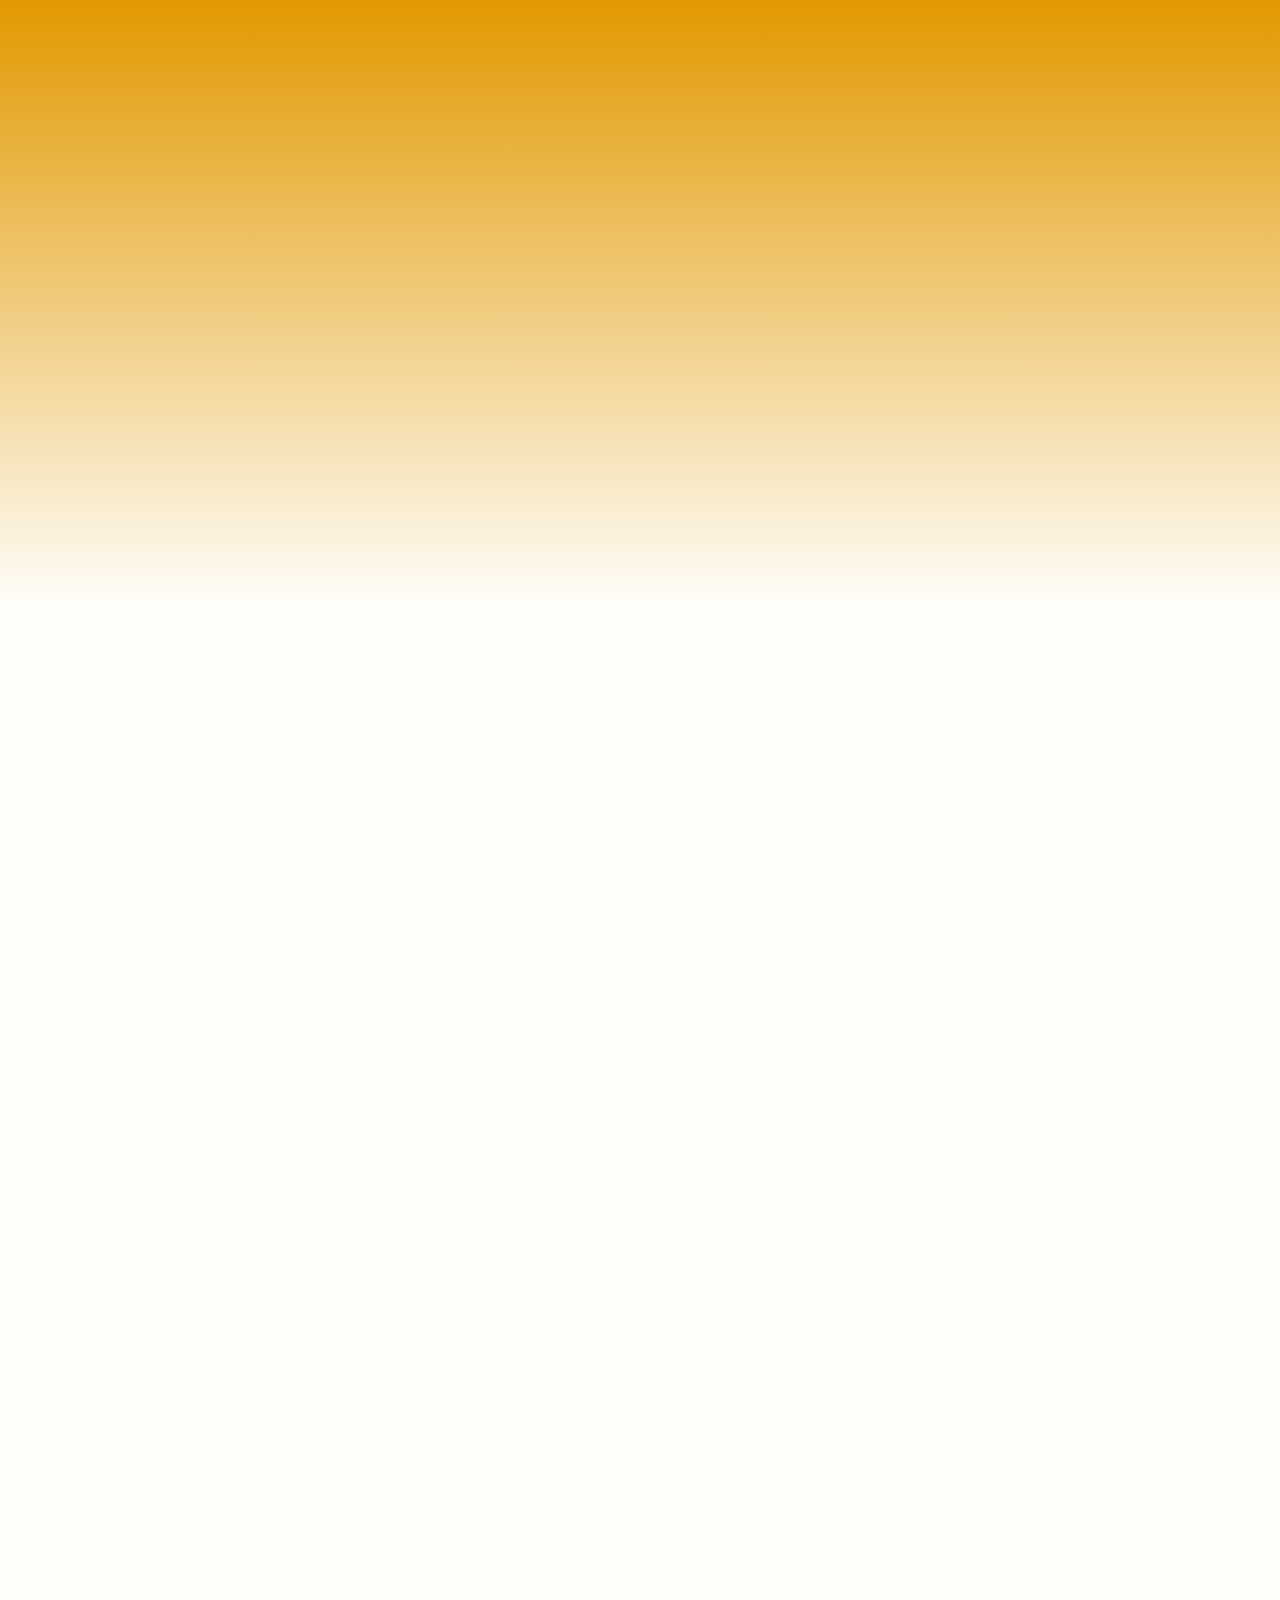
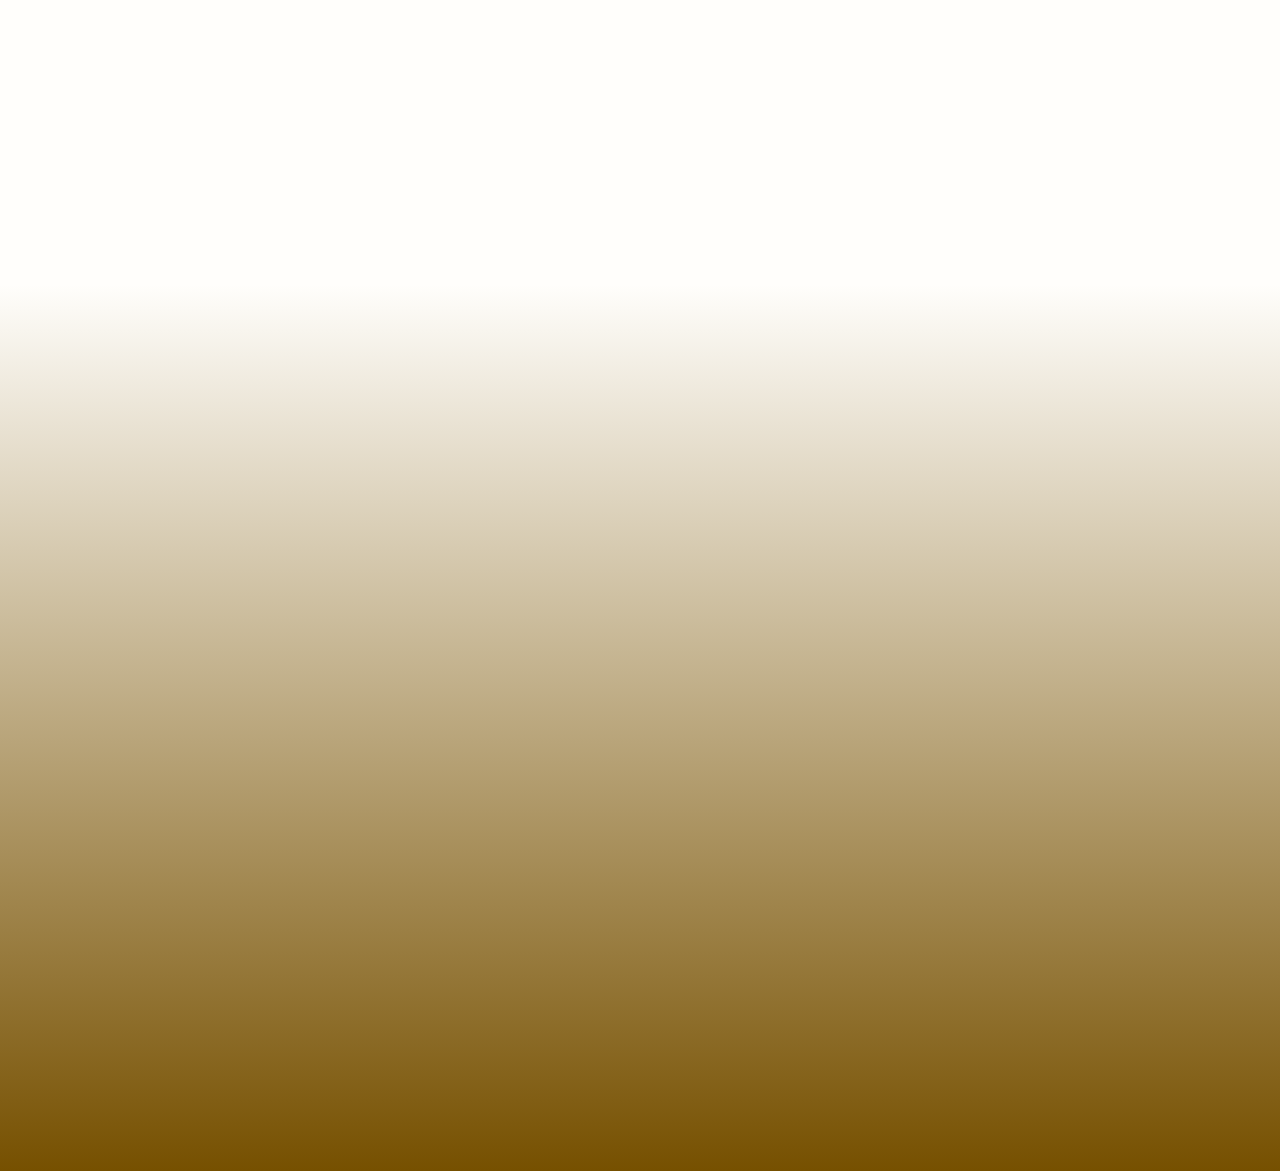
<file: pages/portfolio.html>
<!DOCTYPE html>
<html lang="en">
  <head>
    <meta charset="UTF-8" />
    <link rel="icon" type="image/svg+xml" href="./client/assets/favicon.ico" />
    <meta name="viewport" content="width=device-width, initial-scale=1.0" />
    <!-- imported fonts; "Estonia" and "Libre Baskerville" -->
    <link rel="preconnect" href="https://fonts.googleapis.com" />
    <link rel="preconnect" href="https://fonts.gstatic.com" crossorigin />
    <link
      href="https://fonts.googleapis.com/css2?family=Estonia&family=Libre+Baskerville:ital,wght@0,400;0,700;1,400&family=NTR&display=swap"
      rel="stylesheet"
    />
    <!-- imported fonts; "Estonia" and "Libre Baskerville" -->
    <script src="../js/index.js"></script>
    <link href="../styles/style.css" rel="stylesheet" />
    <title>Aviv - Portfolio</title>
  </head>
  <body>
    <div class="home">
      <!-- intro poem -->
      <div class="ipoem">
        <div class="ipoem__text">
          <p>
            <span class="ipoem__th1">"</span> To tell the
            <span class="ipoem__lg1">Beauty</span> would decrease
          </p>
          <div class="ipoem__txt1">
            <p>To state the <span class="ipoem__md1">spell</span> demean</p>
          </div>
          <div class="ipoem__txt2">
            <p>
              There is a syllableless
              <span class="ipoem__lg1">Sea</span>
            </p>
          </div>
          <div class="ipoem__txt3">
            <p>
              <span class="ipoem__md1">Of</span>
              which it is the sign
            </p>
          </div>
          <div class="ipoem__txt4">
            <p>
              My <span class="ipoem__lg1">will</span> endeavors for it's
              <span class="ipoem__lg1">word</span>
            </p>
          </div>
          <div class="ipoem__txt5">
            <p>And fails, but <span class="ipoem__md1">entertains</span></p>
          </div>
          <div class="ipoem__txt6">
            <p>A <span class="ipoem__th1">Rapture</span> as of Legacies -</p>
          </div>
          <div class="ipoem__txt7">
            <p>
              Of <span class="ipoem__lg1">introspective</span> mines -
              <span class="ipoem__th1">"</span>
            </p>
          </div>
          <div class="ipoem__txt8">
            <p>- Emily Dickinson</p>
          </div>
        </div>
      </div>
      <!-- intro poem -->
      <!-- nav bar -->
      <div class="navbar">
        <a class="navbar__pri" href="#footer">Find Me</a>
        <a class="navbar__secd" href="../index.html">Home</a>
      </div>
      <!-- nav bar -->
      <!-- skills section -->
      <div class="skill">
        <div class="isec">
          <p class="isec__x hide">I write</p>
        </div>
        <div class="ssec">
          <svg
            focusable="none"
            class="ssec__par parent"
            width="71"
            height="157"
            viewBox="0 0 71 157"
            fill="none"
            xmlns="http://www.w3.org/2000/svg"
          >
            <path
              fill-rule="evenodd"
              clip-rule="evenodd"
              d="M69.9398 0.711568C71.2037 1.78293 71.3597 3.676 70.2884 4.93987L7.93278 78.5L70.2884 152.06C71.3597 153.324 71.2037 155.217 69.9398 156.288C68.676 157.36 66.7829 157.204 65.7115 155.94L0.0671387 78.5L65.7115 1.06014C66.7829 -0.20373 68.676 -0.35979 69.9398 0.711568Z"
              stroke="#221700"
              stroke-width="1"
            />
          </svg>
          <svg
            focusable="none"
            class="ssec__orb1 hat"
            width="58"
            height="58"
            viewBox="0 0 58 58"
            fill="none"
            xmlns="http://www.w3.org/2000/svg"
          >
            <path
              d="M12.4108 33.016C12.4108 33.4533 12.4215 33.8 12.4428 34.056C12.4641 34.312 12.5175 34.5093 12.6028 34.648C12.6988 34.776 12.8321 34.8613 13.0028 34.904C13.1735 34.9467 13.4135 34.9787 13.7228 35V35.56H9.46681V35C9.77615 34.9787 10.0215 34.9467 10.2028 34.904C10.3841 34.8613 10.5228 34.776 10.6188 34.648C10.7148 34.52 10.7735 34.3387 10.7948 34.104C10.8268 33.8587 10.8428 33.5333 10.8428 33.128V26.424C10.8428 25.7947 10.8321 25.2933 10.8108 24.92C10.8001 24.5467 10.7735 24.264 10.7308 24.072C10.7095 23.944 10.6721 23.8427 10.6188 23.768C10.5761 23.6827 10.5068 23.6187 10.4108 23.576C10.3148 23.5227 10.1868 23.4853 10.0268 23.464C9.86681 23.4427 9.66948 23.432 9.43481 23.432V22.888L12.3788 22.28V28.376H12.4428C12.6028 28.1627 12.8001 27.9707 13.0348 27.8C13.2801 27.6187 13.5415 27.464 13.8188 27.336C14.0961 27.208 14.3841 27.1067 14.6828 27.032C14.9921 26.9573 15.2908 26.92 15.5788 26.92C16.0695 26.92 16.5175 27.0053 16.9228 27.176C17.3388 27.3467 17.6588 27.576 17.8828 27.864C18.0641 28.1093 18.1975 28.4347 18.2828 28.84C18.3681 29.2347 18.4108 29.7733 18.4108 30.456V33.016C18.4108 33.4533 18.4215 33.8 18.4428 34.056C18.4641 34.3013 18.5175 34.4933 18.6028 34.632C18.6988 34.7707 18.8321 34.8613 19.0028 34.904C19.1735 34.9467 19.4135 34.9787 19.7228 35V35.56H15.4828V35C15.7815 34.9893 16.0215 34.9627 16.2028 34.92C16.3841 34.8667 16.5175 34.776 16.6028 34.648C16.6988 34.52 16.7575 34.3387 16.7788 34.104C16.8108 33.8587 16.8268 33.5333 16.8268 33.128V31.112C16.8268 29.9173 16.6881 29.0693 16.4108 28.568C16.1335 28.056 15.6695 27.8 15.0188 27.8C14.5175 27.8 14.0588 27.928 13.6428 28.184C13.2375 28.44 12.9175 28.792 12.6828 29.24C12.6295 29.3573 12.5815 29.4693 12.5388 29.576C12.5068 29.672 12.4801 29.784 12.4588 29.912C12.4375 30.04 12.4215 30.1893 12.4108 30.36C12.4108 30.52 12.4108 30.7227 12.4108 30.968V33.016Z"
              stroke="#221700"
              stroke-width="1"
            />
            <path
              d="M20.8984 28.088V27.496C21.4638 27.1653 21.9064 26.8347 22.2264 26.504C22.5464 26.1733 22.7918 25.7787 22.9624 25.32H23.4264V27.336H25.5704V28.088H23.4264V32.952C23.4264 33.3253 23.4424 33.64 23.4744 33.896C23.5171 34.152 23.5811 34.36 23.6664 34.52C23.7518 34.6693 23.8638 34.776 24.0024 34.84C24.1411 34.904 24.3171 34.936 24.5304 34.936C24.7971 34.936 25.0211 34.8827 25.2024 34.776C25.3944 34.6587 25.5811 34.4667 25.7624 34.2L26.1624 34.504C26.0131 34.8987 25.7518 35.2027 25.3784 35.416C25.0158 35.6187 24.5624 35.72 24.0184 35.72C23.3144 35.72 22.7758 35.5547 22.4024 35.224C22.0398 34.8827 21.8584 34.3973 21.8584 33.768V28.088H20.8984Z"
              stroke="#221700"
              stroke-width="1"
            />
            <path
              d="M30.0013 33C30.0013 33.448 30.012 33.8 30.0333 34.056C30.0546 34.312 30.108 34.5093 30.1933 34.648C30.2893 34.776 30.4226 34.8613 30.5933 34.904C30.764 34.9467 31.004 34.9787 31.3133 35V35.56H27.0573V35C27.3666 34.9787 27.612 34.9467 27.7933 34.904C27.9746 34.8613 28.1133 34.776 28.2093 34.648C28.3053 34.52 28.364 34.3387 28.3853 34.104C28.4173 33.8587 28.4333 33.5333 28.4333 33.128V31.08C28.4333 30.472 28.4226 29.9653 28.4013 29.56C28.3906 29.1547 28.364 28.8773 28.3213 28.728C28.2893 28.5893 28.252 28.4827 28.2093 28.408C28.1666 28.3227 28.0973 28.2587 28.0013 28.216C27.9053 28.1627 27.7773 28.1307 27.6173 28.12C27.468 28.0987 27.2706 28.088 27.0253 28.088V27.528L29.6333 26.92L29.8413 28.52H29.9213C30.4013 27.976 30.9026 27.576 31.4253 27.32C31.9586 27.0533 32.5453 26.92 33.1853 26.92C33.8573 26.92 34.4226 27.0587 34.8813 27.336C35.34 27.6027 35.66 27.992 35.8413 28.504H35.9053C36.3 28.0027 36.78 27.6133 37.3453 27.336C37.9106 27.0587 38.5133 26.92 39.1533 26.92C39.6546 26.92 40.108 27.0053 40.5133 27.176C40.9293 27.336 41.244 27.56 41.4573 27.848C41.6493 28.0933 41.7826 28.4187 41.8573 28.824C41.9426 29.2187 41.9853 29.7627 41.9853 30.456V33C41.9853 33.4373 41.996 33.784 42.0173 34.04C42.0493 34.296 42.108 34.4933 42.1933 34.632C42.2786 34.7707 42.4066 34.8613 42.5773 34.904C42.7586 34.9467 43.004 34.9787 43.3133 35V35.56H39.0573V35C39.356 34.9893 39.596 34.9627 39.7773 34.92C39.9586 34.8667 40.0973 34.776 40.1933 34.648C40.2893 34.5093 40.348 34.3227 40.3693 34.088C40.4013 33.8533 40.4173 33.5333 40.4173 33.128V31.112C40.4173 30.504 40.3853 29.992 40.3213 29.576C40.2573 29.1493 40.1506 28.808 40.0013 28.552C39.852 28.2853 39.6546 28.0933 39.4093 27.976C39.1746 27.8587 38.8866 27.8 38.5453 27.8C38.076 27.8 37.6333 27.9333 37.2173 28.2C36.812 28.456 36.492 28.8027 36.2573 29.24C36.204 29.3467 36.156 29.4533 36.1133 29.56C36.0813 29.656 36.0546 29.768 36.0333 29.896C36.012 30.0133 35.996 30.1573 35.9853 30.328C35.9853 30.4987 35.9853 30.712 35.9853 30.968V33C35.9853 33.4373 35.996 33.784 36.0173 34.04C36.0386 34.296 36.092 34.4933 36.1773 34.632C36.2733 34.7707 36.412 34.8613 36.5933 34.904C36.7746 34.9467 37.02 34.9787 37.3293 35V35.56H33.0733V35C33.372 34.9787 33.612 34.9467 33.7933 34.904C33.9746 34.8613 34.108 34.776 34.1933 34.648C34.2893 34.52 34.348 34.3387 34.3693 34.104C34.4013 33.8587 34.4173 33.5333 34.4173 33.128V31.112C34.4173 30.4933 34.3853 29.976 34.3213 29.56C34.2573 29.1333 34.1506 28.792 34.0013 28.536C33.8626 28.2693 33.676 28.0827 33.4413 27.976C33.2066 27.8587 32.9186 27.8 32.5773 27.8C32.0973 27.8 31.644 27.9333 31.2173 28.2C30.8013 28.456 30.4866 28.8027 30.2733 29.24C30.22 29.3467 30.172 29.4533 30.1293 29.56C30.0973 29.656 30.0706 29.768 30.0493 29.896C30.028 30.0133 30.012 30.1573 30.0013 30.328C30.0013 30.4987 30.0013 30.712 30.0013 30.968V33Z"
              stroke="#221700"
              stroke-width="1"
            />
            <path
              d="M47.1412 33.064C47.1412 33.4693 47.1572 33.7947 47.1892 34.04C47.2212 34.2853 47.2852 34.4773 47.3812 34.616C47.4879 34.7547 47.6319 34.8507 47.8132 34.904C48.0052 34.9573 48.2559 34.9893 48.5652 35V35.56H44.1492V35C44.4692 34.9893 44.7252 34.9573 44.9172 34.904C45.1092 34.84 45.2585 34.744 45.3652 34.616C45.4825 34.488 45.5572 34.312 45.5892 34.088C45.6319 33.8533 45.6532 33.5493 45.6532 33.176V26.28C45.6532 25.704 45.6425 25.224 45.6212 24.84C45.6105 24.4453 45.5892 24.1787 45.5572 24.04C45.5039 23.7947 45.3759 23.6293 45.1732 23.544C44.9812 23.4587 44.6292 23.416 44.1172 23.416V22.872L47.1412 22.28V33.064Z"
              stroke="#221700"
              stroke-width="1"
            />
            <circle
              class="skill__circ"
              cx="22.5"
              cy="22.5"
              r="22"
              stroke="#221700"
              stroke-width="1"
            />
          </svg>
          <svg
            focusable="none"
            class="ssec__orb2 hot"
            width="68"
            height="80"
            viewBox="0 0 64 64"
            fill="none"
            xmlns="http://www.w3.org/2000/svg"
          >
            <path
              d="M20.968 20.968C20.392 21.672 19.648 22.224 18.736 22.624C17.824 23.008 16.84 23.2 15.784 23.2C14.936 23.2 14.152 23.048 13.432 22.744C12.728 22.424 12.12 21.984 11.608 21.424C11.096 20.848 10.696 20.16 10.408 19.36C10.136 18.56 10 17.672 10 16.696C10 15.672 10.16 14.752 10.48 13.936C10.8 13.104 11.248 12.4 11.824 11.824C12.416 11.232 13.12 10.784 13.936 10.48C14.768 10.16 15.68 10 16.672 10C17.296 10 17.864 10.056 18.376 10.168C18.888 10.264 19.328 10.408 19.696 10.6C20.08 10.776 20.376 11 20.584 11.272C20.792 11.528 20.896 11.808 20.896 12.112C20.896 12.432 20.792 12.68 20.584 12.856C20.376 13.032 20.088 13.12 19.72 13.12C19.432 13.12 19.192 13.064 19 12.952C18.808 12.824 18.56 12.552 18.256 12.136C17.936 11.768 17.624 11.512 17.32 11.368C17.032 11.208 16.656 11.128 16.192 11.128C15.056 11.128 14.192 11.568 13.6 12.448C13.024 13.328 12.736 14.624 12.736 16.336C12.736 18.176 13.056 19.576 13.696 20.536C14.352 21.48 15.304 21.952 16.552 21.952C17.224 21.952 17.856 21.824 18.448 21.568C19.04 21.296 19.64 20.864 20.248 20.272L20.968 20.968Z"
              stroke="#221700"
              stroke-width="1"
            />
            <path
              d="M23.9952 22.96H23.4672V18.832H24.0672C24.6912 21.088 25.8272 22.216 27.4752 22.216C28.1152 22.216 28.6192 22.064 28.9872 21.76C29.3712 21.44 29.5632 20.96 29.5632 20.32C29.5632 20.08 29.5232 19.88 29.4432 19.72C29.3792 19.544 29.2432 19.368 29.0352 19.192C28.8432 19 28.5632 18.784 28.1952 18.544C27.8432 18.304 27.3712 18 26.7792 17.632C26.2352 17.296 25.7632 16.984 25.3632 16.696C24.9632 16.408 24.6272 16.12 24.3552 15.832C24.0832 15.528 23.8752 15.208 23.7312 14.872C23.6032 14.536 23.5392 14.144 23.5392 13.696C23.5392 13.152 23.6272 12.656 23.8032 12.208C23.9952 11.744 24.2512 11.352 24.5712 11.032C24.8912 10.712 25.2672 10.464 25.6992 10.288C26.1312 10.096 26.6032 10 27.1152 10C27.5472 10 27.9952 10.072 28.4592 10.216C28.9232 10.344 29.3312 10.52 29.6832 10.744L30.1632 10.24H30.6192V13.696H29.9952C29.6432 12.72 29.2592 12.024 28.8432 11.608C28.4272 11.192 27.9152 10.984 27.3072 10.984C26.7632 10.984 26.3232 11.128 25.9872 11.416C25.6672 11.704 25.5072 12.104 25.5072 12.616C25.5072 12.888 25.5472 13.128 25.6272 13.336C25.7232 13.528 25.8672 13.72 26.0592 13.912C26.2512 14.104 26.4912 14.304 26.7792 14.512C27.0832 14.704 27.4432 14.928 27.8592 15.184C28.5472 15.616 29.1312 16 29.6112 16.336C30.1072 16.672 30.5072 17.008 30.8112 17.344C31.1152 17.664 31.3392 18 31.4832 18.352C31.6272 18.704 31.6992 19.104 31.6992 19.552C31.6992 20.688 31.3312 21.584 30.5952 22.24C29.8592 22.88 28.8912 23.2 27.6912 23.2C26.4432 23.2 25.3712 22.84 24.4752 22.12L23.9952 22.96Z"
              stroke="#221700"
              stroke-width="1"
            />
            <path
              d="M35.1336 22.96H34.6056V18.832H35.2056C35.8296 21.088 36.9656 22.216 38.6136 22.216C39.2536 22.216 39.7576 22.064 40.1256 21.76C40.5096 21.44 40.7016 20.96 40.7016 20.32C40.7016 20.08 40.6616 19.88 40.5816 19.72C40.5176 19.544 40.3816 19.368 40.1736 19.192C39.9816 19 39.7016 18.784 39.3336 18.544C38.9816 18.304 38.5096 18 37.9176 17.632C37.3736 17.296 36.9016 16.984 36.5016 16.696C36.1016 16.408 35.7656 16.12 35.4936 15.832C35.2216 15.528 35.0136 15.208 34.8696 14.872C34.7416 14.536 34.6776 14.144 34.6776 13.696C34.6776 13.152 34.7656 12.656 34.9416 12.208C35.1336 11.744 35.3896 11.352 35.7096 11.032C36.0296 10.712 36.4056 10.464 36.8376 10.288C37.2696 10.096 37.7416 10 38.2536 10C38.6856 10 39.1336 10.072 39.5976 10.216C40.0616 10.344 40.4696 10.52 40.8216 10.744L41.3016 10.24H41.7576V13.696H41.1336C40.7816 12.72 40.3976 12.024 39.9816 11.608C39.5656 11.192 39.0536 10.984 38.4456 10.984C37.9016 10.984 37.4616 11.128 37.1256 11.416C36.8056 11.704 36.6456 12.104 36.6456 12.616C36.6456 12.888 36.6856 13.128 36.7656 13.336C36.8616 13.528 37.0056 13.72 37.1976 13.912C37.3896 14.104 37.6296 14.304 37.9176 14.512C38.2216 14.704 38.5816 14.928 38.9976 15.184C39.6856 15.616 40.2696 16 40.7496 16.336C41.2456 16.672 41.6456 17.008 41.9496 17.344C42.2536 17.664 42.4776 18 42.6216 18.352C42.7656 18.704 42.8376 19.104 42.8376 19.552C42.8376 20.688 42.4696 21.584 41.7336 22.24C40.9976 22.88 40.0296 23.2 38.8296 23.2C37.5816 23.2 36.5096 22.84 35.6136 22.12L35.1336 22.96Z"
              stroke="#221700"
              stroke-width="1"
            />
            <circle
              class="skill__circ1"
              cx="22.5"
              cy="22.5"
              r="22"
              stroke="#221700"
              stroke-width="1"
            />
          </svg>
          <svg
            focusable="none"
            class="ssec__orb3 hut"
            width="42"
            height="42"
            viewBox="0 0 42 42"
            fill="none"
            xmlns="http://www.w3.org/2000/svg"
          >
            <path
              d="M16.8381 15.988C16.8381 15.6613 16.8194 15.4 16.7821 15.204C16.7541 14.9987 16.6887 14.84 16.5861 14.728C16.4927 14.6067 16.3527 14.5273 16.1661 14.49C15.9794 14.4433 15.7367 14.4107 15.4381 14.392V13.86H19.6941V14.392C19.3954 14.4013 19.1527 14.4293 18.9661 14.476C18.7887 14.5227 18.6487 14.6067 18.5461 14.728C18.4527 14.8493 18.3874 15.0173 18.3501 15.232C18.3221 15.4467 18.3081 15.7313 18.3081 16.086V24.668C18.3081 25.844 18.0607 26.74 17.5661 27.356C17.0714 27.972 16.3481 28.28 15.3961 28.28C14.7521 28.28 14.2387 28.154 13.8561 27.902C13.4641 27.6593 13.2681 27.3327 13.2681 26.922C13.2681 26.6793 13.3334 26.4927 13.4641 26.362C13.5854 26.2407 13.7581 26.18 13.9821 26.18C14.1594 26.18 14.3041 26.222 14.4161 26.306C14.5187 26.3993 14.6401 26.5767 14.7801 26.838C14.9387 27.1367 15.0741 27.3373 15.1861 27.44C15.3074 27.552 15.4614 27.608 15.6481 27.608C16.0307 27.608 16.3247 27.4027 16.5301 26.992C16.7354 26.5813 16.8381 25.998 16.8381 25.242V15.988Z"
              stroke="#221700"
              stroke-width="1"
            />
            <path
              d="M21.2698 21.35H21.7878C21.8532 21.77 21.9745 22.148 22.1518 22.484C22.3385 22.82 22.5672 23.1047 22.8378 23.338C23.1178 23.5713 23.4352 23.7533 23.7898 23.884C24.1538 24.0053 24.5458 24.066 24.9658 24.066C25.6565 24.066 26.2025 23.9027 26.6038 23.576C27.0052 23.2493 27.2058 22.806 27.2058 22.246C27.2058 22.0127 27.1638 21.798 27.0798 21.602C27.0052 21.406 26.8745 21.2193 26.6878 21.042C26.5012 20.8553 26.2492 20.6733 25.9318 20.496C25.6238 20.3187 25.2318 20.1273 24.7558 19.922C24.1772 19.67 23.6918 19.4273 23.2998 19.194C22.9078 18.9607 22.5952 18.718 22.3618 18.466C22.1285 18.214 21.9605 17.948 21.8578 17.668C21.7645 17.3787 21.7178 17.052 21.7178 16.688C21.7178 16.2587 21.7925 15.862 21.9418 15.498C22.1005 15.134 22.3198 14.8213 22.5998 14.56C22.8798 14.2893 23.2112 14.084 23.5938 13.944C23.9765 13.7947 24.3965 13.72 24.8538 13.72C25.2645 13.72 25.6472 13.7853 26.0018 13.916C26.3565 14.0467 26.7158 14.2567 27.0798 14.546L27.4438 13.916H27.7658L27.9198 16.702H27.4018C27.1778 15.9367 26.8512 15.3673 26.4218 14.994C26.0018 14.6207 25.4932 14.434 24.8958 14.434C24.3265 14.434 23.8738 14.574 23.5378 14.854C23.2018 15.134 23.0338 15.512 23.0338 15.988C23.0338 16.212 23.0712 16.4173 23.1458 16.604C23.2205 16.7813 23.3418 16.954 23.5098 17.122C23.6778 17.2807 23.8972 17.444 24.1678 17.612C24.4385 17.7707 24.7745 17.9387 25.1758 18.116C25.8665 18.424 26.4405 18.7133 26.8978 18.984C27.3552 19.2453 27.7192 19.5113 27.9898 19.782C28.2605 20.0433 28.4518 20.3233 28.5638 20.622C28.6758 20.9113 28.7318 21.238 28.7318 21.602C28.7318 22.0687 28.6385 22.498 28.4518 22.89C28.2652 23.282 28.0038 23.618 27.6678 23.898C27.3318 24.178 26.9305 24.3973 26.4638 24.556C25.9972 24.7053 25.4838 24.78 24.9238 24.78C24.3918 24.78 23.9112 24.7053 23.4818 24.556C23.0618 24.4067 22.6325 24.1547 22.1938 23.8L21.8018 24.486H21.4798L21.2698 21.35Z"
              stroke="#221700"
              stroke-width="1"
            />
            <circle cx="20" cy="20" r="18" stroke="#221700" stroke-width="1" />
          </svg>

          <svg
            focusable="none"
            class="ssec__par2 parent"
            width="71"
            height="157"
            viewBox="0 0 71 157"
            fill="none"
            xmlns="http://www.w3.org/2000/svg"
          >
            <path
              fill-rule="evenodd"
              clip-rule="evenodd"
              d="M1.06017 0.711568C-0.20369 1.78293 -0.359749 3.676 0.711601 4.93987L63.0672 78.5L0.711601 152.06C-0.359749 153.324 -0.20369 155.217 1.06017 156.288C2.32404 157.36 4.21712 157.204 5.28848 155.94L70.9329 78.5L5.28848 1.06014C4.21712 -0.20373 2.32404 -0.35979 1.06017 0.711568Z"
              stroke="#221700"
              stroke-width="1"
            />
          </svg>
        </div>
        <div class="isec">
          <p class="isec__t hide">and make</p>
          <p class="isec__o hide">videos</p>
        </div>
        <div class="vid">
          <svg
            focusable="none"
            class="vid__b bar"
            width="240"
            height="240"
            viewBox="0 0 240 240"
            fill="none"
            xmlns="http://www.w3.org/2000/svg"
          >
            <rect
              x="1.5"
              y="1.5"
              width="237"
              height="237"
              stroke="black"
              stroke-width="3"
              stroke-linecap="square"
            />
          </svg>
        </div>
        <div class="isec">
          <p class="isec__x hide">Thank you</p>
        </div>
      </div>
      <!-- skills section -->
      <!-- footer -->
      <section id="footer">
        <form action="submit">
          <div class="footer">
            <div class="form__detail">
              <input
                class="form__detail__name boxo"
                type="text"
                name="name"
                id="name"
                required
                placeholder="name"
              />
              <input
                class="form__detail__email boxi"
                type="text"
                name="email"
                id="email"
                required
                placeholder="E-mail"
              />
              <input
                class="form__detail__mes boxs"
                type="text"
                name="message"
                id="message"
                required
                placeholder="Message"
              />
              <button class="form__detail__but but" type="submit">Reach</button>
              <div class="form__icon buts">
                <a
                  href="https://www.facebook.com/aviv.dror/"
                  aria-label="FaceBook"
                >
                  <svg
                    focusable="none"
                    class="form__icon__fb"
                    width="24"
                    height="24"
                    viewBox="0 0 24 24"
                    fill="221700"
                    xmlns="http://www.w3.org/2000/svg"
                  >
                    <path
                      fill-rule="evenodd"
                      clip-rule="evenodd"
                      d="M0 12.067C0 18.033 4.333 22.994 10 24V15.333H7V12H10V9.333C10 6.333 11.933 4.667 14.667 4.667C15.533 4.667 16.467 4.8 17.333 4.933V8H15.8C14.333 8 14 8.733 14 9.667V12H17.2L16.667 15.333H14V24C19.667 22.994 24 18.034 24 12.067C24 5.43 18.6 0 12 0C5.4 0 0 5.43 0 12.067Z"
                    />
                  </svg>
                </a>
                <a
                  href="https://www.youtube.com/channel/UCDc3QB1JAx8YrSOJdJ3E5-g"
                  aria-label="YouTube"
                >
                  <svg
                    focusable="none"
                    class="form__icon__yt"
                    width="32"
                    height="33"
                    viewBox="0 0 32 33"
                    fill="221700"
                    xmlns="http://www.w3.org/2000/svg"
                  >
                    <path
                      d="M16.0765 8H16.21C17.443 8.0045 23.6905 8.0495 25.375 8.5025C25.8842 8.64075 26.3483 8.91023 26.7207 9.28401C27.0932 9.65779 27.361 10.1228 27.4975 10.6325C27.649 11.2025 27.7555 11.957 27.8275 12.7355L27.8425 12.8915L27.8755 13.2815L27.8875 13.4375C27.985 14.8085 27.997 16.0925 27.9985 16.373V16.4855C27.997 16.7765 27.9835 18.1475 27.8755 19.5755L27.8635 19.733L27.85 19.889C27.775 20.747 27.664 21.599 27.4975 22.226C27.3615 22.7359 27.0938 23.2011 26.7212 23.575C26.3487 23.9488 25.8844 24.2182 25.375 24.356C23.635 24.824 17.0215 24.857 16.105 24.8585H15.892C15.4285 24.8585 13.5115 24.8495 11.5015 24.7805L11.2465 24.7715L11.116 24.7655L10.8595 24.755L10.603 24.7445C8.938 24.671 7.3525 24.5525 6.622 24.3545C6.11273 24.2168 5.6486 23.9477 5.27609 23.5741C4.90358 23.2005 4.63577 22.7357 4.4995 22.226C4.333 21.6005 4.222 20.747 4.147 19.889L4.135 19.7315L4.123 19.5755C4.04897 18.5591 4.00795 17.5406 4 16.5215L4 16.337C4.003 16.0145 4.015 14.9 4.096 13.67L4.1065 13.5155L4.111 13.4375L4.123 13.2815L4.156 12.8915L4.171 12.7355C4.243 11.957 4.3495 11.201 4.501 10.6325C4.63704 10.1226 4.90474 9.65737 5.27727 9.28352C5.6498 8.90968 6.11405 8.64034 6.6235 8.5025C7.354 8.3075 8.9395 8.1875 10.6045 8.1125L10.8595 8.102L11.1175 8.093L11.2465 8.0885L11.503 8.078C12.9306 8.03206 14.3587 8.00656 15.787 8.0015H16.0765V8ZM13.6 12.815V20.042L19.8355 16.43L13.6 12.815Z"
                    />
                  </svg>
                </a>
                <a href="https://github.com/aviv82" aria-label="GitHub">
                  <svg
                    focusable="none"
                    class="form__icon__gh"
                    width="24"
                    height="24"
                    viewBox="0 0 24 24"
                    fill="221700"
                    xmlns="http://www.w3.org/2000/svg"
                  >
                    <path
                      d="M12 0C5.37 0 0 5.37 0 12C0 17.31 3.435 21.795 8.205 23.385C8.805 23.49 9.03 23.13 9.03 22.815C9.03 22.53 9.015 21.585 9.015 20.58C6 21.135 5.22 19.845 4.98 19.17C4.845 18.825 4.26 17.76 3.75 17.475C3.33 17.25 2.73 16.695 3.735 16.68C4.68 16.665 5.355 17.55 5.58 17.91C6.66 19.725 8.385 19.215 9.075 18.9C9.18 18.12 9.495 17.595 9.84 17.295C7.17 16.995 4.38 15.96 4.38 11.37C4.38 10.065 4.845 8.985 5.61 8.145C5.49 7.845 5.07 6.615 5.73 4.965C5.73 4.965 6.735 4.65 9.03 6.195C9.99 5.925 11.01 5.79 12.03 5.79C13.05 5.79 14.07 5.925 15.03 6.195C17.325 4.635 18.33 4.965 18.33 4.965C18.99 6.615 18.57 7.845 18.45 8.145C19.215 8.985 19.68 10.05 19.68 11.37C19.68 15.975 16.875 16.995 14.205 17.295C14.64 17.67 15.015 18.39 15.015 19.515C15.015 21.12 15 22.41 15 22.815C15 23.13 15.225 23.505 15.825 23.385C18.2073 22.581 20.2775 21.05 21.744 19.0076C23.2106 16.9653 23.9996 14.5144 24 12C24 5.37 18.63 0 12 0Z"
                    />
                  </svg>
                </a>
              </div>
            </div>
          </div>
        </form>
      </section>
      <!-- footer -->
    </div>
  </body>
</html>
</file>
<file: styles/style.css>
:root {
  --poem-font: "Estonia", cursive;
  --paragraph-font: "Libre Baskerville", serif;
  --coffee-black: #221700;
  --coffee-dark: rgba(118, 80, 0, 1);
  --coffee-bright: rgba(226, 153, 1, 1);
  --coffee-white: rgba(255, 254, 251, 1);

  /* setup colour schemes and font families for pages */
}

body {
  margin: 0;

  /* cancel auto layout margins */
}

html {
  scroll-behavior: smooth;

  /* ^ set scroll in-page to smooth */
  font-size: 62.5%;

  /* ^ set 1rem to 10px */
}

.home {
  background:
    linear-gradient(
      180deg,
      rgba(226, 153, 1, 1),
      rgba(255, 254, 251, 1) 22%,
      rgba(255, 254, 251, 1) 68%,
      rgba(118, 80, 0, 1)
    );

  /* setup background gradient for home and portfolio */
}

/* intro poem */
.ipoem {
  font-family: var(--poem-font);
  color: var(--coffee-black);
  display: flex;
  justify-content: center;

  /* setup flex display and font for intro poem */
}

.ipoem__txt {
  font-size: 2rem;
  line-height: 1.8rem;
  animation: ipoem-load 4000ms ease-in 200ms;

  /* ^ poem animation settings */
  opacity: 0;
  animation-fill-mode: forwards;

  /* poem text settings */
}

.ipoem__md {
  font-size: 2.6rem;

  /* middle poem font size */
}

.ipoem__lg {
  font-size: 3rem;

  /* large poem font size */
}

.ipoem__th {
  font-size: 3.4rem;

  /* quotations size */
}

.ipoem__itl {
  font-style: italic;

  /* poem name italics */
}

@keyframes ipoem-load {
  0% {
    opacity: 0;
  }

  100% {
    opacity: 100;
  }

  /* poem animation keyframes */
}

/* intro poem */

/* nav bar */
.navbar {
  font-family: var(--paragraph-font);
  font-style: normal;

  /* background: radial-gradient(
    rgba(255, 254, 251, 1) 32%,
    rgba(255, 254, 251, 0) 64%
  ); */
  z-index: 2;
  background:
    linear-gradient(
      rgba(255, 254, 251, 0),
      rgba(255, 254, 251, 0.8),
      30%,
      rgba(255, 254, 251, 1),
      rgba(255, 254, 251, 0.8) 80%,
      rgba(255, 254, 251, 0)
    );
  display: flex;
  padding: 4rem;
  justify-content: center;
  position: sticky;
  top: 0;

  /* ^ nav bar settings */
}

.navbar__pri {
  color: var(--coffee-white);
  text-decoration: none;
  background-color: var(--coffee-black);
  font-size: 2rem;
  padding-top: 3.4rem;
  padding-bottom: 3.4rem;
  padding-left: 0.4rem;
  padding-right: 0.4rem;
  border-radius: 50%;
  border: var(--coffee-black) solid;
  margin-right: 4%;

  /* ^ nav bar primary button settings */
  animation: nav-bar-load 2000ms ease-out 2000ms;
  opacity: 0%;
  scale: 0;
  animation-fill-mode: forwards;

  /* ^ nav bar primary button animation settings */
}

.navbar__pri:hover {
  background-color: var(--coffee-dark);

  /* nav bar primary button hover settings */
}

.navbar__pri:active {
  color: var(--coffee-black);
  background-color: var(--coffee-bright);
  border: var(--coffee-bright) solid;

  /* nav bar primary button active settings */
}

.navbar__sec {
  color: var(--coffee-black);
  font-size: 1.8rem;
  text-decoration: none;
  padding-top: 3.4rem;
  padding-bottom: 3.4rem;
  padding-left: 0.4rem;
  padding-right: 0.4rem;
  border: var(--coffee-black) solid;
  border-radius: 50%;

  /* ^ nav bar secondary button settings */
  animation: nav-bar-load 2000ms ease-out 2000ms;
  opacity: 0%;
  scale: 0;
  animation-fill-mode: forwards;

  /* ^ nav bar secondary button animation settings */
}

.navbar__sec:hover {
  background-color: var(--coffee-bright);

  /* nav bar secondary button hover settings */
}

.navbar__sec:active {
  color: var(--coffee-white);
  background-color: var(--coffee-dark);
  border: var(--coffee-bright) solid;

  /* nav bar secondary button active settings */
}

@keyframes nav-bar-load {
  0% {
    opacity: 0;
    transform: scale(0);
  }

  100% {
    opacity: 100;
    transform: scale(1);
  }

  /* ^ nav bar buttons animation keyframes */
}

/* nav bar */

/* intro section */
.isec {
  font-family: var(--paragraph-font);
  color: var(--coffee-black);
  display: flex;
  flex-direction: column;
  align-items: center;

  /* general settings for the intro section */
}

@media (min-width: 768px) {
  .isec {
    margin-left: 20%;
    margin-right: 20%;
    font-size: 200%;
  }
}

.isec__1 {
  font-size: 120%;
  margin-right: 8%;
  padding-bottom: 2%;

  /* specific settings for line 1 */
}

.isec__2 {
  margin-left: 4%;
  padding-bottom: 0.4%;

  /* specific settings for line 2 */
}

.isec__3 {
  font-size: 160%;
  margin-left: 20%;
  margin-top: -0.2%;

  /* specific settings for line 3 */
}

.isec__4 {
  margin-right: 22.8%;
  margin-bottom: -2.8%;

  /* specific settings for line 4 */
}

.isec__5 {
  transform: scale(0.4);
}

.isec__6 {
  margin-left: 36%;

  /* specific settings for line 6 */
}

.isec__7 {
  font-size: 128%;
  margin-top: 6.8%;
  margin-bottom: 10%;

  /* specific settings for line 7 */
}

.isec__8 {
  margin-left: 14%;

  /* specific settings for line 8 */
}

.isec__9 {
  margin-left: 56%;

  /* specific settings for line 9 */
}

.isec__10 {
  margin-left: 68%;
}

/* intro section */

/* about me section */
.isec__11__a {
  margin-top: 4%;
  margin-left: 6%;
  transform: rotate(-6deg);
}

.isec__11 {
  margin-right: 68%;

  /* specific settings for line 11 */
}

.isec__12 {
  margin-right: 24%;
  margin-top: 1%;

  /* specific settings for line 12 */
}

.isec__12__b {
  font-size: 120%;

  /* specific settings for 2nd section of line 12 */
}

.isec__13 {
  font-size: 140%;
  margin-top: -0.2%;

  /* specific settings for line 13 */
}

.isec__14 {
  margin-left: -20%;

  /* specific settings for line 14 */
}

.isec__16 {
  position: relative;
  font-size: 180%;
  margin-top: 8%;
  padding-left: 0.4rem;
  padding-right: 0.4rem;

  /* specific settings for line 16 */
}

.isec__16__a {
  color: transparent;
  position: absolute;
  content: "";
  background-color: var(--coffee-black);
  height: 0.2rem;
  bottom: -0.8rem;

  /* specific settings for line 16 */
}

.isec__16__b {
  font-size: 200%;
  position: absolute;
  color: transparent;
  margin-left: 40%;
  margin-top: 20%;
  border-left: dashed var(--coffee-black) 0.6rem;
}

.isec__17 {
  margin-top: 30rem;
  font-size: 160%;
  font-style: italic;

  /* specific settings for line 17 */
}

.isec__18 {
  margin-left: 26%;
  margin-top: -2%;

  /* specific settings for line 18 */
}

.isec__19 {
  font-size: 140%;
  margin-left: 60%;

  /* specific settings for line 19 */
}

.isec__20 {
  font-size: 180%;

  /* specific settings for line 20 */
}

/* about me section */

/* footer */
.footer {
  display: flex;
  padding-bottom: 10%;
  justify-content: center;
}

.form__detail {
  position: relative;
  width: 48%;
}

.form__detail ::placeholder {
  color: var(--coffee-dark);
  text-align: center;
}

.form__detail input {
  background-color: var(--coffee-white);
  margin: 2%;
  appearance: none;
  font-style: italic;
  outline: none;
  border: none;
  padding: 1rem;
  font-family: var(--paragraph-font);
  border-radius: 2rem;
  cursor: pointer;
}

.form__detail__name {
  width: 48%;
}

.form__detail__email {
  width: 60%;
}

.form__detail__mes {
  width: 100%;
  height: 60%;
}

.form__detail__but {
  color: var(--coffee-white);
  text-decoration: none;
  font-family: var(--paragraph-font);
  background-color: var(--coffee-black);
  font-size: 2rem;
  padding-top: 3.4rem;
  padding-bottom: 3.4rem;
  padding-left: 1.6rem;
  padding-right: 1.6rem;
  border-radius: 50%;
  border: var(--coffee-black) solid;
  margin-left: 38%;
  margin-top: 4rem;
}

.form__detail__but:hover {
  transition: none;
  background-color: var(--coffee-dark);

  /* footer primary button hover settings */
}

.form__detail__but:active {
  transition: none;
  color: var(--coffee-black);
  background-color: var(--coffee-bright);
  border: var(--coffee-bright) solid;

  /* footer primary button active settings */
}

.form__icon {
  display: flex;
  justify-content: space-around;
  margin-top: 4rem;
  margin-bottom: 12rem;
  fill: var(--coffee-black);
}

.form__icon a:hover {
  fill: var(--coffee-bright);
}

.form__icon a:active {
  fill: var(--coffee-white);
}

/* footer */

/* home animation */
.hide {
  opacity: 0;
  transform: translateY(1rem);
  transition: all 3000ms ease-in-out;
}

.show {
  transform: translateY(0);
  opacity: 1;
}

.inanimate {
  transform: translateY(1rem) scale(0.4);
  fill: transparent;
  stroke-dasharray: 20rem;
  stroke-dashoffset: 20rem;
  transition: all 3000ms ease-in-out 1000ms;
}

.animate {
  transform: translateY(0) scale(0.48);
  stroke-dashoffset: 0;
  fill: var(--coffee-black);
}

.beau {
  transform: translateY(1rem);
  transition: all 3000ms ease-in-out 1000ms;
}

.beauty {
  transform: translateY(0);
}

.beau path:nth-child(1) {
  stroke-dasharray: 20rem;
  stroke-dashoffset: 20rem;
  transition: all 4000ms ease-in-out;
}

.beauty path:nth-child(1) {
  stroke-dashoffset: 0;
}

.beau path:nth-child(2) {
  stroke-dasharray: 20rem;
  stroke-dashoffset: 20rem;
  transition: all 4000ms ease-in-out 400ms;
}

.beauty path:nth-child(2) {
  stroke-dashoffset: 0;
}

.beau path:nth-child(3) {
  stroke-dasharray: 20rem;
  stroke-dashoffset: 20rem;
  transition: all 4000ms ease-in-out 800ms;
}

.beauty path:nth-child(3) {
  stroke-dashoffset: 0;
}

.beau path:nth-child(4) {
  stroke-dasharray: 20rem;
  stroke-dashoffset: 20rem;
  transition: all 4000ms ease-in-out 1200ms;
}

.beauty path:nth-child(4) {
  stroke-dashoffset: 0;
}

.beau path:nth-child(5) {
  stroke-dasharray: 20rem;
  stroke-dashoffset: 20rem;
  transition: all 4000ms ease-in-out 1600ms;
}

.beauty path:nth-child(5) {
  stroke-dashoffset: 0;
}

.beau path:nth-child(6) {
  stroke-dasharray: 20rem;
  stroke-dashoffset: 20rem;
  transition: all 4000ms ease-in-out 2000ms;
}

.beauty path:nth-child(6) {
  stroke-dashoffset: 0;
}

.beau path:nth-child(7) {
  stroke-dasharray: 20rem;
  stroke-dashoffset: 20rem;
  transition: all 4000ms ease-in-out 2400ms;
}

.beauty path:nth-child(7) {
  stroke-dashoffset: 0;
}

.beau path:nth-child(8) {
  stroke-dasharray: 20rem;
  stroke-dashoffset: 20rem;
  transition: all 4000ms ease-in-out 2800ms;
}

.beauty path:nth-child(8) {
  stroke-dashoffset: 0;
}

.beau path:nth-child(9) {
  stroke-dasharray: 20rem;
  stroke-dashoffset: 20rem;
  transition: all 4000ms ease-in-out 3200ms;
}

.beauty path:nth-child(9) {
  stroke-dashoffset: 0;
}

.circ {
  transform: translateY(1rem);
  opacity: 0;
  transition: all 4000ms ease-in-out;
}

.circle {
  opacity: 1;
  transform: translateY(0);
}

.circ circle {
  stroke-dasharray: 20rem;
  stroke-dashoffset: 20rem;
  transition: all 2000ms 2000ms;
}

.circle circle {
  stroke-dasharray: 0;
}

.line {
  opacity: 0;
  transition: all 4000ms ease-in-out;
}

.inline {
  opacity: 1;
}

.line path:nth-child(1) {
  stroke-dasharray: 20rem;
  stroke-dashoffset: 20rem;
  transition: linear 2000ms 1000ms;
}

.inline path:nth-child(1) {
  stroke-dasharray: 0;
}

.isec__15 {
  margin-top: 2%;
  margin-left: 4%;
  transform: scale(0.6);
}

.under {
  width: 0;
  opacity: 0;
  transition: linear 2000ms 1000ms;
}

.underscore {
  opacity: 1;
  width: 100%;
}

.dot {
  padding-top: 0.1rem;
  opacity: 0;
  transition: all 2000ms ease-in-out 1000ms;
}

.dotted {
  opacity: 1;
  padding-top: 16rem;
}

.boxo {
  opacity: 0;
  width: 0%;
  transition: all 2000ms ease-in-out 1000ms;
}

.boxero {
  opacity: 1;
  width: 48%;
}

.boxi {
  opacity: 0;
  width: 0%;
  transition: all 2000ms ease-in-out 2000ms;
}

.boxeri {
  opacity: 1;
  width: 62%;
}

.boxs {
  opacity: 0;
  width: 0%;
  height: 0%;
  transition: all 2000ms ease-in-out 2000ms;
}

.boxers {
  opacity: 1;
  width: 100%;
  height: 28%;
}

.footer input:hover {
  transition: none;
  border: var(--coffee-bright) solid 0.4rem;
}

.but {
  opacity: 0;
  transform: scale(0);
  transition: all 2000ms ease-in-out;
}

.button {
  opacity: 1;
  transform: scale(1);
}

.buts {
  opacity: 0;
  transform: scale(0);
  transition: all 2000ms ease-in-out;
}

.buttons {
  opacity: 1;
  transform: scale(1.2);
}

/* home animation */

/* portfolio page */

/* intro poem */
.ipoem__text {
  font-size: 3.2rem;
  line-height: 3.6rem;
  animation: ipoem-load 4000ms ease-in 200ms;

  /* ^ poem animation settings */
  opacity: 0;
  animation-fill-mode: forwards;

  /* poem text settings */
}

.ipoem__txt1 {
  font-size: 3.2rem;
  line-height: 3.6rem;
  animation: ipoem-load 4000ms ease-in 600ms;

  /* ^ poem animation settings */
  opacity: 0;
  animation-fill-mode: forwards;

  /* poem text settings */
}

.ipoem__txt2 {
  font-size: 3.2rem;
  line-height: 3.6rem;
  animation: ipoem-load 4000ms ease-in 1800ms;

  /* ^ poem animation settings */
  opacity: 0;
  animation-fill-mode: forwards;

  /* poem text settings */
}

.ipoem__txt3 {
  font-size: 3.2rem;
  line-height: 3.6rem;
  animation: ipoem-load 4000ms ease-in 2400ms;

  /* ^ poem animation settings */
  opacity: 0;
  animation-fill-mode: forwards;

  /* poem text settings */
}

.ipoem__txt4 {
  font-size: 3.2rem;
  line-height: 3.6rem;
  animation: ipoem-load 4000ms ease-in 3000ms;

  /* ^ poem animation settings */
  opacity: 0;
  animation-fill-mode: forwards;

  /* poem text settings */
}

.ipoem__txt5 {
  font-size: 3.2rem;
  line-height: 3.6rem;
  animation: ipoem-load 4000ms ease-in 3600ms;

  /* ^ poem animation settings */
  opacity: 0;
  animation-fill-mode: forwards;

  /* poem text settings */
}

.ipoem__txt6 {
  font-size: 3.2rem;
  line-height: 3.6rem;
  animation: ipoem-load 4000ms ease-in 4200ms;

  /* ^ poem animation settings */
  opacity: 0;
  animation-fill-mode: forwards;

  /* poem text settings */
}

.ipoem__txt7 {
  font-size: 3.2rem;
  line-height: 3.6rem;
  animation: ipoem-load 4000ms ease-in 4800ms;

  /* ^ poem animation settings */
  opacity: 0;
  animation-fill-mode: forwards;

  /* poem text settings */
}

.ipoem__txt8 {
  font-family: var(--paragraph-font);
  font-size: 1.8rem;
  line-height: 4.6rem;
  margin-bottom: 4rem;
  animation: ipoem-load 4000ms ease-in 6000ms;

  /* ^ poem animation settings */
  opacity: 0;
  animation-fill-mode: forwards;

  /* poem text settings */
}

.ipoem__md1 {
  font-size: 4.2rem;

  /* middle poem font size */
}

.ipoem__lg1 {
  font-size: 4.8rem;

  /* large poem font size */
}

.ipoem__th1 {
  font-size: 5.6rem;

  /* quotations size */
}

/* intro poem */

/* nav bar */

/* ^ nav bar settings */

.navbar__secd {
  color: var(--coffee-black);
  font-size: 1.8rem;
  text-decoration: none;
  padding-top: 3.4rem;
  padding-bottom: 3.4rem;
  padding-left: 1.6rem;
  padding-right: 1.6rem;
  border: var(--coffee-black) solid;
  border-radius: 50%;

  /* ^ nav bar secondary button settings */
  animation: nav-bar-load 2000ms ease-out 2000ms;
  opacity: 0%;
  scale: 0;
  animation-fill-mode: forwards;

  /* ^ nav bar secondary button animation settings */
}

.navbar__secd:hover {
  background-color: var(--coffee-bright);

  /* nav bar secondary button hover settings */
}

.navbar__secd:active {
  color: var(--coffee-white);
  background-color: var(--coffee-dark);
  border: var(--coffee-bright) solid;

  /* nav bar secondary button active settings */
}

@keyframes nav-bar-load {
  0% {
    opacity: 0;
    transform: scale(0);
  }

  100% {
    opacity: 100;
    transform: scale(1);
  }

  /* ^ nav bar buttons animation keyframes */
}

/* nav bar */

/* skills section */
.skill {
  display: flex;
  justify-content: center;
  flex-direction: column;
}

.isec__x {
  font-size: 180%;
  margin-right: 6%;
  padding-bottom: 4%;
  margin-bottom: 12rem;
  margin-top: 8rem;

  /* specific settings for line 1 */
}

.isec__t {
  font-size: 180%;
  margin-top: 8rem;
  margin-left: 34%;

  /* specific settings for line 1 */
}

.isec__o {
  font-size: 212%;
  margin-right: 6%;
  padding-bottom: 4%;
  margin-bottom: 12rem;

  /* specific settings for line 1 */
}

.ssec {
  transform: scale(1.6);
  display: flex;
  justify-content: center;
  margin-bottom: 8rem;
}

.ssec__orb2 {
  transform: translateY(2.4rem) translateX(4rem);
}

.ssec__orb3 {
  transform: translateY(8.6rem) translateX(-8.4rem);
}

.skill__circ {
  transform: translateX(0.2rem) translateY(0.4rem) scale(1.2);
}

.skill__circ1 {
  transform: translateY(-0.6rem) translateX(0.3rem);
}

/* skills section */
.vid {
  display: flex;
  justify-content: center;
}

.vid__b {
  transform: scale(1.4);
}

/* portfolio page */

/* portfolio animation */
.parent {
  margin-left: -8rem;
  margin-right: -8rem;
  transform: translateY(1rem);
  fill: transparent;
  stroke-dasharray: 44rem;
  stroke-dashoffset: 44rem;
  transition: all 3000ms ease-in-out;

  /* animation settings for parenthesis */
}

.parents {
  margin-left: 0;
  margin-right: 0;
  transform: translateY(0);
  stroke-dashoffset: 0;
  fill: var(--coffee-black);

  /* animation settings for parenthesis */
}

.hat path:nth-child(1) {
  fill: transparent;
  stroke-dasharray: 20rem;
  stroke-dashoffset: 20rem;
  transition: all 4000ms ease-in-out 1200ms;
}

.hats path:nth-child(1) {
  fill: var(--coffee-black);
  stroke-dashoffset: 0;
}

.hat path:nth-child(2) {
  fill: transparent;
  stroke-dasharray: 20rem;
  stroke-dashoffset: 20rem;
  transition: all 4000ms ease-in-out 1600ms;
}

.hats path:nth-child(2) {
  fill: var(--coffee-black);
  stroke-dashoffset: 0;
}

.hat path:nth-child(3) {
  fill: transparent;
  stroke-dasharray: 20rem;
  stroke-dashoffset: 20rem;
  transition: all 4000ms ease-in-out 2000ms;
}

.hats path:nth-child(3) {
  fill: var(--coffee-black);
  stroke-dashoffset: 0;
}

.hat path:nth-child(4) {
  fill: transparent;
  stroke-dasharray: 20rem;
  stroke-dashoffset: 20rem;
  transition: all 4000ms ease-in-out 2400ms;
}

.hats path:nth-child(4) {
  fill: var(--coffee-black);
  stroke-dashoffset: 0;
}

.hat circle {
  opacity: 0;
  stroke-dasharray: 20rem;
  stroke-dashoffset: 20rem;
  transition: all 4000ms ease-in-out 2200ms;
}

.hats circle {
  opacity: 1;
  stroke-dashoffset: 0;
}

.hot path:nth-child(1) {
  fill: transparent;
  stroke-dasharray: 20rem;
  stroke-dashoffset: 20rem;
  transition: all 4000ms ease-in-out 1200ms;
}

.hots path:nth-child(1) {
  fill: var(--coffee-black);
  stroke-dashoffset: 0;
}

.hot path:nth-child(2) {
  fill: transparent;
  stroke-dasharray: 20rem;
  stroke-dashoffset: 20rem;
  transition: all 4000ms ease-in-out 1600ms;
}

.hots path:nth-child(2) {
  fill: var(--coffee-black);
  stroke-dashoffset: 0;
}

.hot path:nth-child(3) {
  fill: transparent;
  stroke-dasharray: 20rem;
  stroke-dashoffset: 20rem;
  transition: all 4000ms ease-in-out 2000ms;
}

.hots path:nth-child(3) {
  fill: var(--coffee-black);
  stroke-dashoffset: 0;
}

.hot circle {
  opacity: 0;
  stroke-dasharray: 20rem;
  stroke-dashoffset: 20rem;
  transition: all 4000ms ease-in-out 2200ms;
}

.hots circle {
  opacity: 1;
  stroke-dashoffset: 0;
}

.hut path:nth-child(1) {
  fill: transparent;
  stroke-dasharray: 20rem;
  stroke-dashoffset: 20rem;
  transition: all 4000ms ease-in-out 1200ms;
}

.huts path:nth-child(1) {
  fill: var(--coffee-black);
  stroke-dashoffset: 0;
}

.hut path:nth-child(2) {
  fill: transparent;
  stroke-dasharray: 20rem;
  stroke-dashoffset: 20rem;
  transition: all 4000ms ease-in-out 1600ms;
}

.huts path:nth-child(2) {
  fill: var(--coffee-black);
  stroke-dashoffset: 0;
}

.hut circle {
  opacity: 0;
  stroke-dasharray: 20rem;
  stroke-dashoffset: 20rem;
  transition: all 4000ms ease-in-out 2200ms;
}

.huts circle {
  opacity: 1;
  stroke-dashoffset: 0;
}

.bar {
  opacity: 0;
  stroke-dashoffset: 20rem;
  stroke-dasharray: 20rem;
  transition: all 4000ms ease-in-out 2200ms;
}

.bars {
  opacity: 1;
  stroke-dasharray: 8, 8;
  stroke-dashoffset: 0;
}

/* portfolio animation */
</file>
